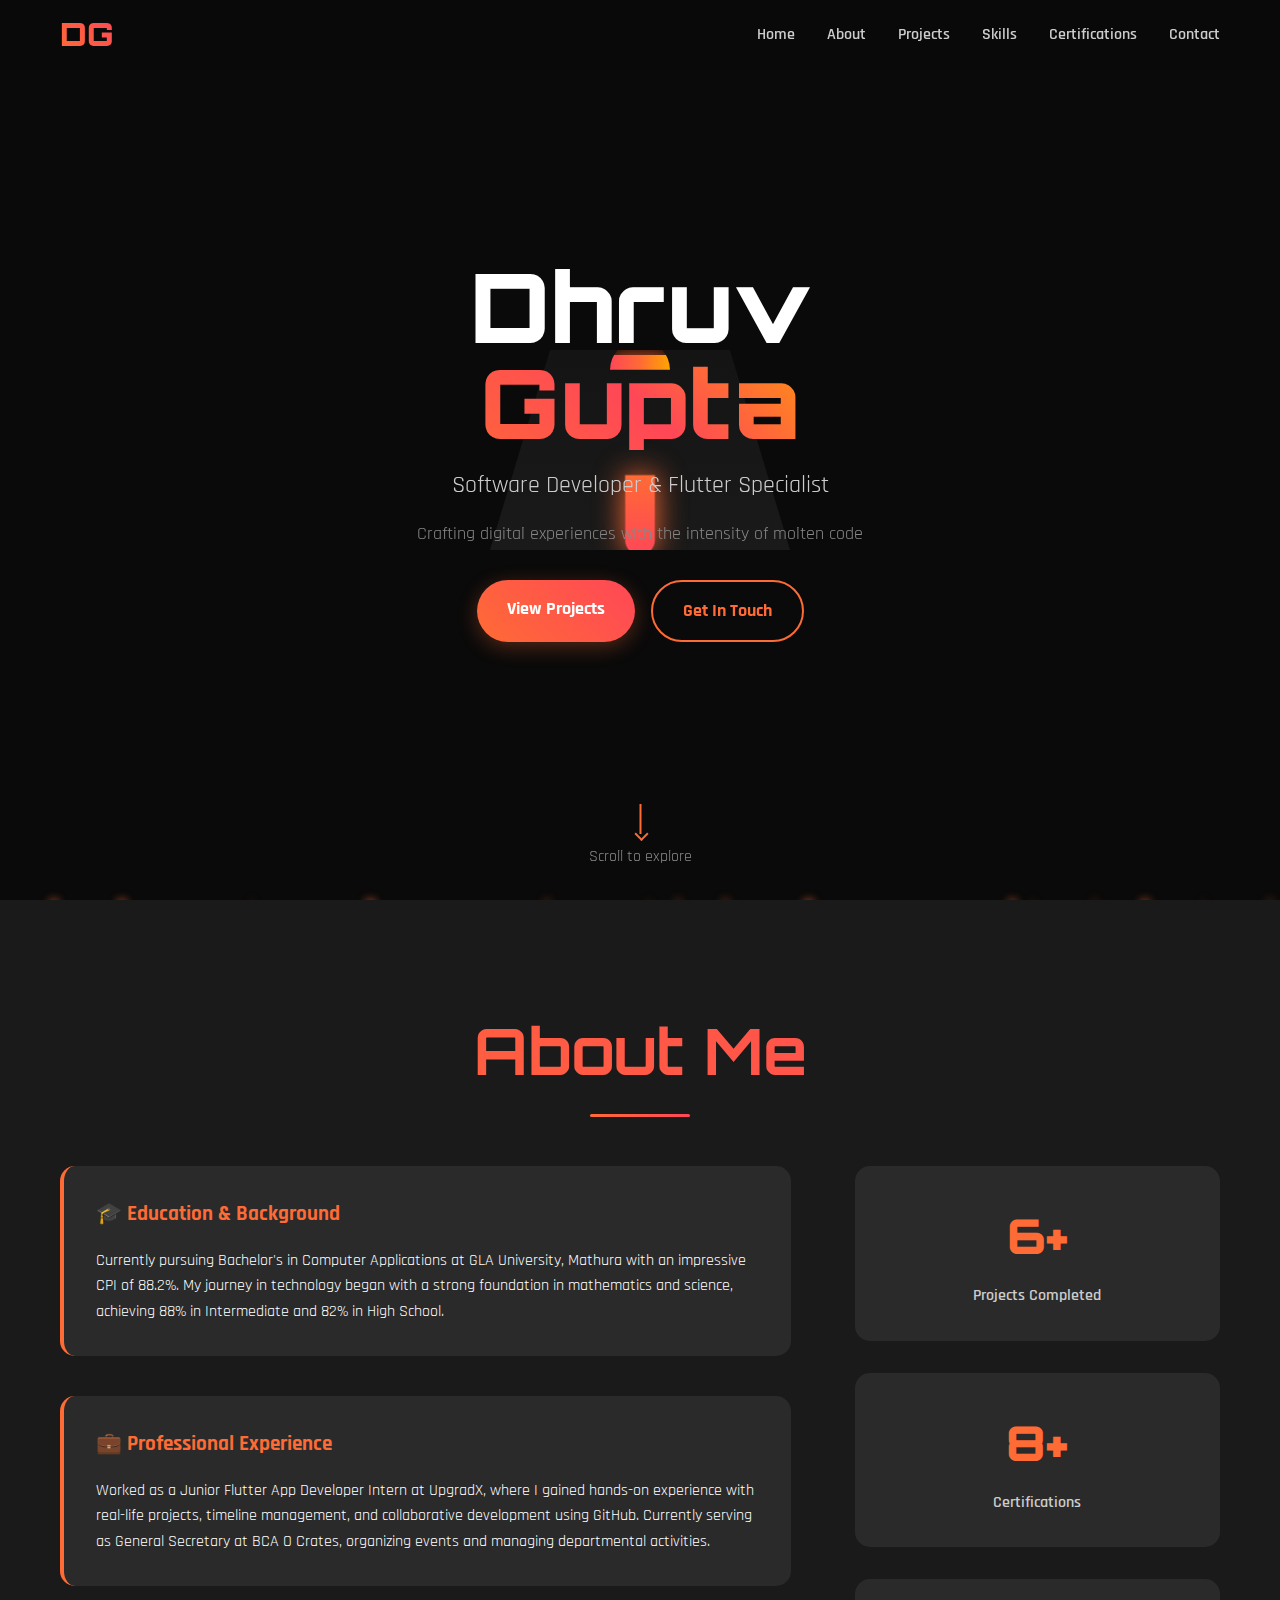
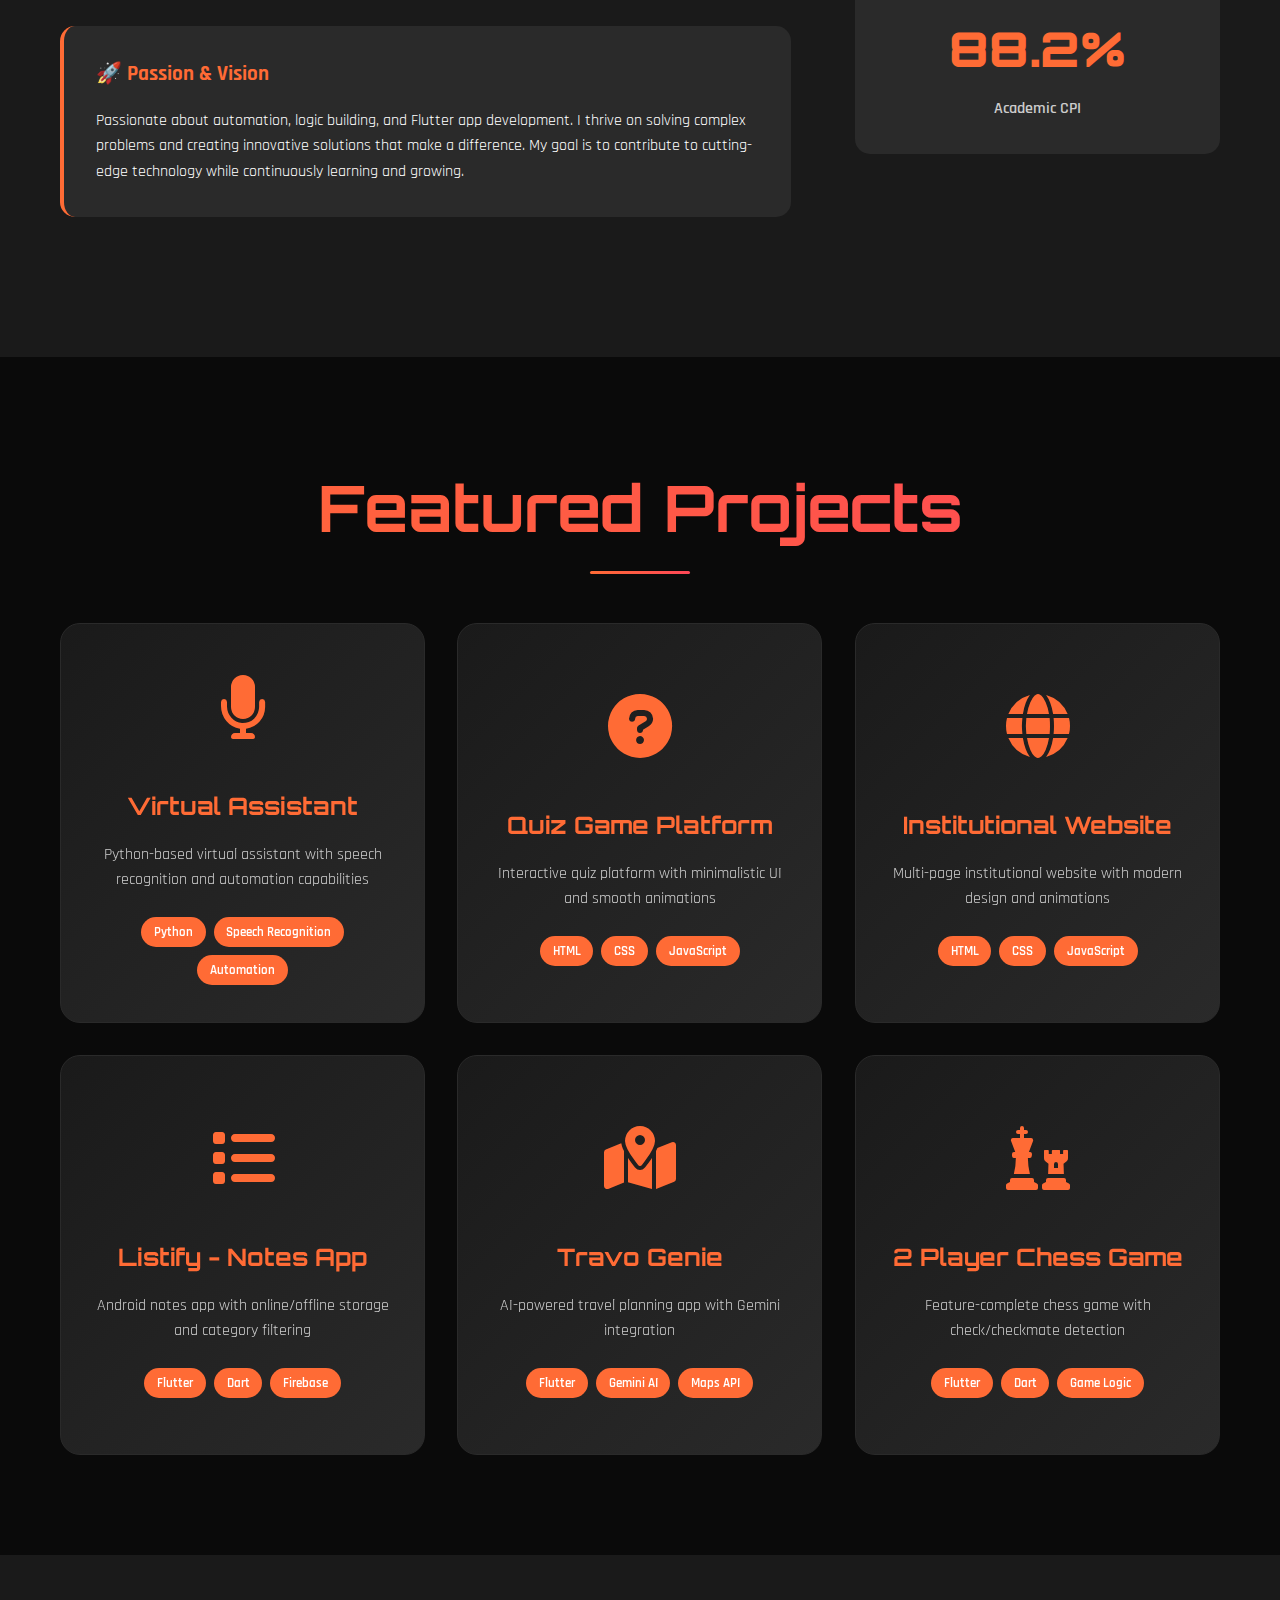
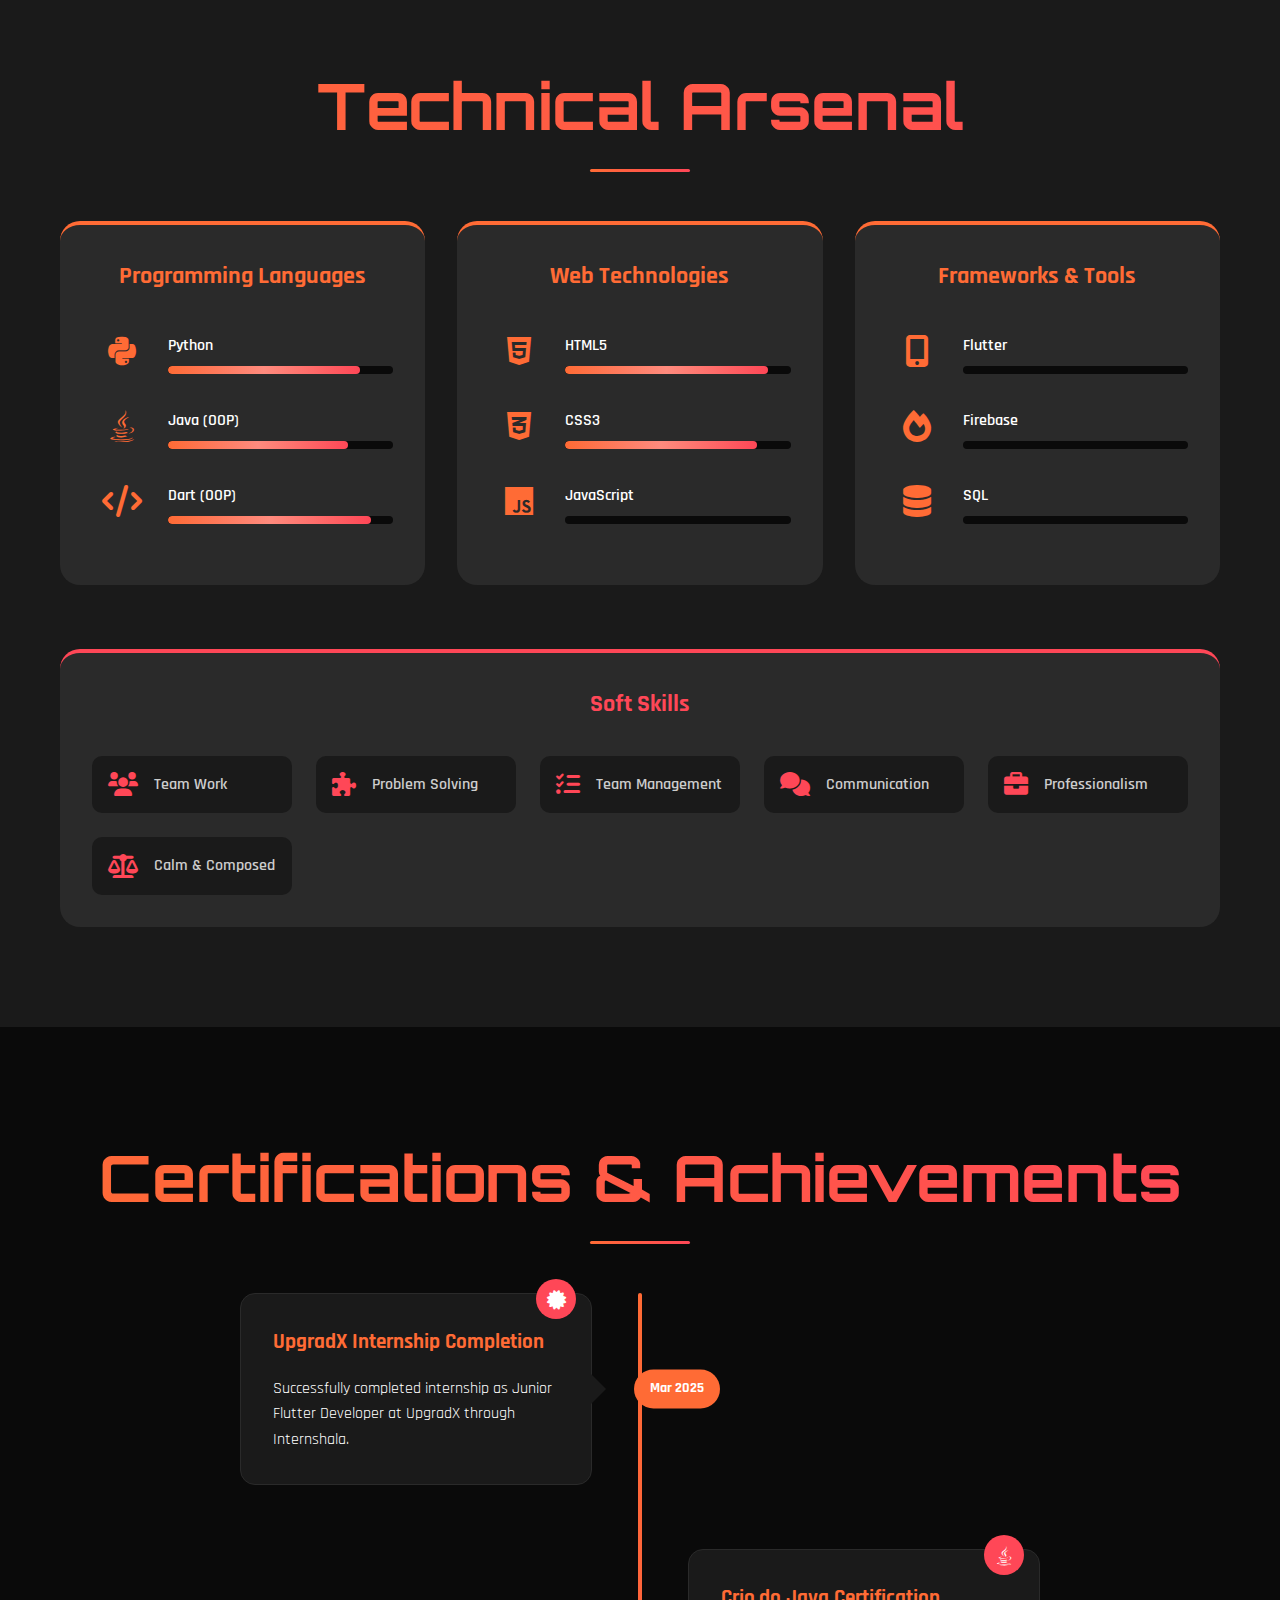
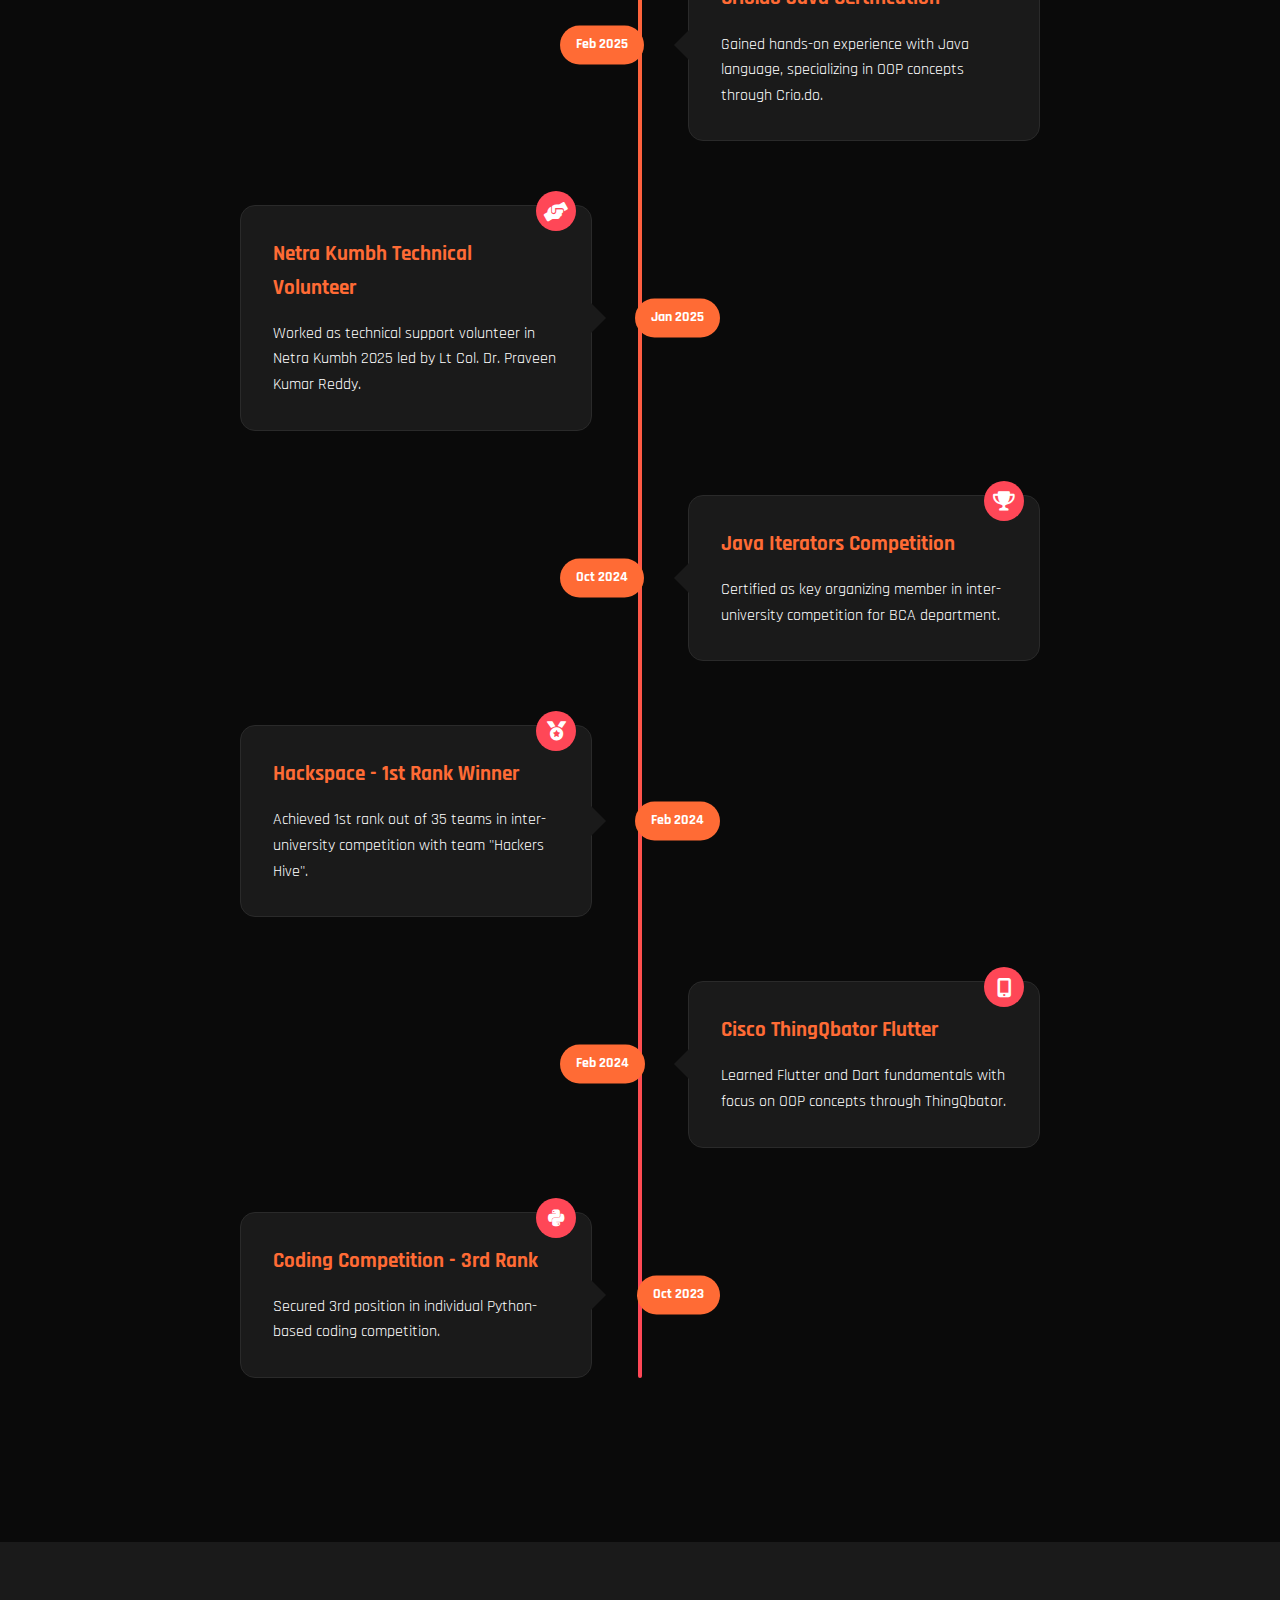
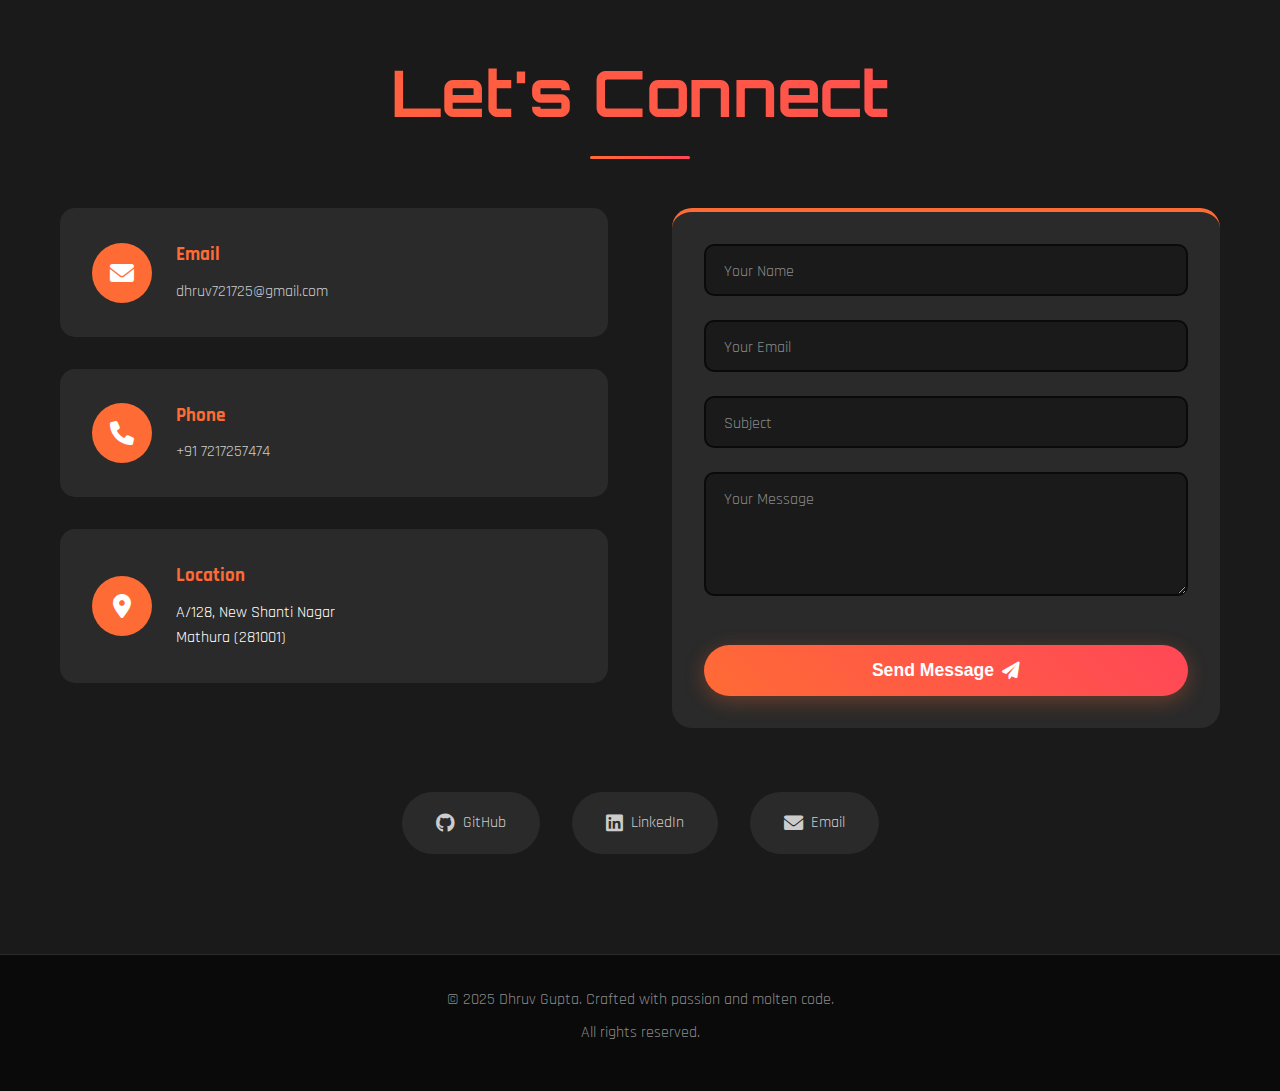
<file: index.html>
<!DOCTYPE html>
<html lang="en">
<head>
<title>Dhruv | Web & Flutter Developer</title>
    <meta name="description" content="Portfolio of Dhruv, a passionate Web & Flutter Developer. Explore projects, skills, and resume.">
    <meta name="keywords" content="Dhruv, Flutter Developer, Web Developer, Portfolio, HTML, CSS, JavaScript, GitHub Pages">
    <meta name="author" content="Dhruv">
    <link rel="canonical" href="https://dhruv721725.github.io/Portfolio/" />

    <meta charset="UTF-8">
    <meta name="viewport" content="width=device-width, initial-scale=1.0">
    <title>Dhruv Gupta - Software Developer</title>
    <link rel="icon" href="favicon.ico" type="image/x-icon">
    <link rel="stylesheet" href="./style.css">
    <link href="https://fonts.googleapis.com/css2?family=Orbitron:wght@400;700;900&family=Rajdhani:wght@300;400;600;700&display=swap" rel="stylesheet">
    <link rel="stylesheet" href="https://cdnjs.cloudflare.com/ajax/libs/font-awesome/6.0.0/css/all.min.css">

    <style>
        .project-card img{ 
            border: 4px solid var(--accent-orange);
            border-radius: 20px;
        }
    </style>
</head>
<body>
    <!-- Particle System Background -->
    <div id="particles-container"></div>

    <!-- Navigation -->
    <nav class="navbar">
        <div class="nav-container">
            <div class="nav-logo">
                <span class="logo-text">DG</span>
            </div>
            <ul class="nav-menu">
                <li><a href="#home" class="nav-link">Home</a></li>
                <li><a href="#about" class="nav-link">About</a></li>
                <li><a href="#projects" class="nav-link">Projects</a></li>
                <li><a href="#skills" class="nav-link">Skills</a></li>
                <li><a href="#certifications" class="nav-link">Certifications</a></li>
                <li><a href="#contact" class="nav-link">Contact</a></li>
            </ul>
            <div class="hamburger">
                <span></span>
                <span></span>
                <span></span>
            </div>
        </div> 
    </nav>

    <!-- Hero Section -->
    <section id="home" class="hero">
        <div class="volcano-container">
            <div class="volcano">
                <div class="crater">
                    <div class="lava-glow"></div>
                </div>
                <div class="lava-flow"></div>
            </div>
        </div>
        <div class="hero-content">
            <h1 class="hero-title">
                <span class="title-line">Dhruv</span>
                <span class="title-line highlight">Gupta</span>
            </h1>
            <p class="hero-subtitle">Software Developer & Flutter Specialist</p>
            <div class="hero-description">
                <p>Crafting digital experiences with the intensity of molten code</p>
            </div>
            <div class="hero-buttons">
                <a href="#projects" class="btn btn-primary">View Projects</a>
                <a href="#contact" class="btn btn-secondary">Get In Touch</a>
            </div>
        </div>
        <div class="scroll-indicator">
            <div class="scroll-arrow"></div>
            <span>Scroll to explore</span>
        </div>
    </section>

    <!-- About Section -->
    <section id="about" class="about">
        <div class="container">
            <h2 class="section-title">About Me</h2>
            <div class="about-content">
                <div class="about-text">
                    <div class="text-block">
                        <h3>🎓 Education & Background</h3>
                        <p>Currently pursuing Bachelor's in Computer Applications at GLA University, Mathura with an impressive CPI of 88.2%. My journey in technology began with a strong foundation in mathematics and science, achieving 88% in Intermediate and 82% in High School.</p>
                    </div>
                    <div class="text-block">
                        <h3>💼 Professional Experience</h3>
                        <p>Worked as a Junior Flutter App Developer Intern at UpgradX, where I gained hands-on experience with real-life projects, timeline management, and collaborative development using GitHub. Currently serving as General Secretary at BCA O Crates, organizing events and managing departmental activities.</p>
                    </div>
                    <div class="text-block">
                        <h3>🚀 Passion & Vision</h3>
                        <p>Passionate about automation, logic building, and Flutter app development. I thrive on solving complex problems and creating innovative solutions that make a difference. My goal is to contribute to cutting-edge technology while continuously learning and growing.</p>
                    </div>
                </div>
                <div class="about-stats">
                    <div class="stat-item">
                        <div class="stat-number">6+</div>
                        <div class="stat-label">Projects Completed</div>
                    </div>
                    <div class="stat-item">
                        <div class="stat-number">8+</div>
                        <div class="stat-label">Certifications</div>
                    </div>
                    <div class="stat-item">
                        <div class="stat-number">88.2%</div>
                        <div class="stat-label">Academic CPI</div>
                    </div>
                </div>
            </div>
        </div>
    </section>

    <!-- Projects Section --> 
    <section id="projects" class="projects">
        <div class="container">
            <h2 class="section-title">Featured Projects</h2>
            <div class="projects-grid">
                <div class="project-card" data-project="virtual-assistant">
                    <div class="card-inner">
                        <div class="card-front">
                            <div class="project-icon">
                                <i class="fas fa-microphone"></i>
                            </div>
                            <h3>Virtual Assistant</h3>
                            <p>Python-based virtual assistant with speech recognition and automation capabilities</p>
                            <div class="tech-stack">
                                <span>Python</span>
                                <span>Speech Recognition</span>
                                <span>Automation</span>
                            </div>
                        </div>
                        <div class="card-back">
                            <h3>Virtual Assistant</h3>
                            <p>Built a comprehensive virtual assistant with speech recognition, music/video playback, desktop application control, and English-to-Hindi conversion capabilities.</p>
                            <div class="project-features">
                                <li>Speech recognition & processing</li>
                                <li>Desktop application automation</li>
                                <li>Multi-language support</li>
                                <li>File operations (cut, copy, paste)</li>
                            </div>
                            <div class="project-date">Jan - Feb 2024</div>
                        </div>
                    </div>
                </div>

                <div class="project-card" data-project="quiz-game">
                    <div class="card-inner">
                        <div class="card-front">
                            <div class="project-icon">
                                <i class="fas fa-question-circle"></i>
                            </div>
                            <h3>Quiz Game Platform</h3>
                            <p>Interactive quiz platform with minimalistic UI and smooth animations</p>
                            <div class="tech-stack">
                                <span>HTML</span>
                                <span>CSS</span>
                                <span>JavaScript</span>
                            </div>
                        </div>
                        <div class="card-back">
                            <h3>Quiz Game Platform</h3>
                            <p>Developed an engaging quiz platform with responsive design and smooth animations to keep users engaged.</p>
                            <div class="project-features">
                                <li>Minimalistic UI design</li>
                                <li>Responsive layouts</li>
                                <li>Smooth animations</li>
                                <li>User-friendly interface</li>
                            </div>
                            <div class="project-date">April 2024</div>
                        </div>
                    </div>
                </div>

                <div class="project-card" data-project="institutional-website">
                    <div class="card-inner">
                        <div class="card-front">
                            <div class="project-icon">
                                <i class="fas fa-globe"></i>
                            </div>
                            <h3>Institutional Website</h3>
                            <p>Multi-page institutional website with modern design and animations</p>
                            <div class="tech-stack">
                                <span>HTML</span>
                                <span>CSS</span>
                                <span>JavaScript</span>
                            </div>
                        </div>
                        <div class="card-back">
                            <h3>Institutional Website</h3>
                            <p>Created a comprehensive institutional website with modern design patterns and interactive elements.</p>
                            <div class="project-features">
                                <li>Multi-page architecture</li>
                                <li>Smooth interface animations</li>
                                <li>Complete navigation system</li>
                                <li>Responsive design</li>
                            </div>
                            <div class="project-date">July 2024</div>
                            <a href="https://dhruv721725.github.io/MCPS/index.html" class="project-link" target="_blank">
                                <i class="fas fa-external-link-alt"></i> View Live
                            </a>
                        </div>
                    </div>
                </div>

                <div class="project-card" data-project="listify">
                    <div class="card-inner">
                        <div class="card-front">
                            <div class="project-icon">
                                <i class="fas fa-list"></i>
                            </div>
                            <h3>Listify - Notes App</h3>
                            <p>Android notes app with online/offline storage and category filtering</p>
                            <div class="tech-stack">
                                <span>Flutter</span>
                                <span>Dart</span>
                                <span>Firebase</span>
                            </div>
                        </div>
                        <div class="card-back">
                            <h3>Listify - Notes App</h3>
                            <p>Developed a feature-rich notes application with cloud synchronization and categorization.</p>
                            <div class="project-features">
                                <li>Dark/Light mode support</li>
                                <li>Online & offline storage</li>
                                <li>Category-wise filtering</li>
                                <li>Firebase authentication</li>
                            </div>
                            <div class="project-date">March 2025</div>
                            <a href="https://github.com/Dhruv721725/FlutterApps.git" class="project-link" target="_blank">
                                <i class="fab fa-github"></i> View Code
                            </a>
                        </div>
                    </div>
                </div>

                <div class="project-card" data-project="travo-genie">
                    <div class="card-inner">
                        <div class="card-front">
                            <div class="project-icon">
                                <i class="fas fa-map-marked-alt"></i>
                            </div>
                            <h3>Travo Genie</h3>
                            <p>AI-powered travel planning app with Gemini integration</p>
                            <div class="tech-stack">
                                <span>Flutter</span>
                                <span>Gemini AI</span>
                                <span>Maps API</span>
                            </div>
                        </div>
                        <div class="card-back">
                            <h3>Travo Genie</h3>
                            <p>Built an intelligent travel planning application powered by Gemini AI with map integration.</p>
                            <div class="project-features">
                                <li>Gemini AI integration</li>
                                <li>Interactive maps</li>
                                <li>Cloud storage</li>
                                <li>Route planning</li>
                            </div>
                            <div class="project-date">April 2025</div>
                            <a href="https://github.com/Dhruv721725/FlutterApps.git" class="project-link" target="_blank">
                                <i class="fab fa-github"></i> View Code
                            </a>
                        </div>
                    </div>
                </div>

                <div class="project-card" data-project="chess-game">
                    <div class="card-inner">
                        <div class="card-front">
                            <div class="project-icon">
                                <i class="fas fa-chess"></i>
                            </div>
                            <h3>2 Player Chess Game</h3>
                            <p>Feature-complete chess game with check/checkmate detection</p>
                            <div class="tech-stack">
                                <span>Flutter</span>
                                <span>Dart</span>
                                <span>Game Logic</span>
                            </div>
                        </div>
                        <div class="card-back">
                            <h3>2 Player Chess Game</h3>
                            <p>Developed a complete chess game with advanced game logic and intuitive UI.</p>
                            <div class="project-features">
                                <li>Complete chess logic</li>
                                <li>Check/Checkmate detection</li>
                                <li>Move visualization</li>
                                <li>Game restart functionality</li>
                            </div>
                            <div class="project-date">May 2025</div>
                            <a href="https://github.com/Dhruv721725/FlutterApps.git" class="project-link" target="_blank">
                                <i class="fab fa-github"></i> View Code
                            </a>
                        </div>
                    </div>
                </div>

                <!-- <div class="project-card" data-project="cupid">
                    <div class="card-inner">
                        <div class="card-front">
                            <div class="project-icon">
                                <i>
                                    <img src="./components/Cupid.jpg" alt="Cupid" height="100px">
                                </i>
                            </div>
                            <h3>Cupid</h3>
                            <p>Honey Bun of my Life</p>
                            <div class="tech-stack">
                                <span>Loving</span>
                                <span>Caring</span>
                                <span>Fascinating</span>
                            </div>
                        </div>
                        <div class="card-back">
                            <h3>Cupid</h3>
                            <p>Cupid is one of the most loveliest things ever and ever happened to me.</p>
                            <div class="project-features">
                                <li>You are the most beautiful cheerfull girl I have ever met in my life.</li>
                                <li>With you close to me I can win every fight of my life.</li>
                                <li>I want to spend my whole life with you</li>
                                <li>Last but not least, never Leave me yr, you are my charm, my positivity. Without you I'll be the poetry without poet.</li>
                            </div>
                            <div class="project-date">Love You ❤️‍🔥 Srashti</div>
                        </div>
                    </div>
                </div> -->
            </div>
            </div>
        </div>
    </section>

    <!-- Skills Section -->
    <section id="skills" class="skills">
        <div class="container">
            <h2 class="section-title">Technical Arsenal</h2>
            <div class="skills-content">
                <div class="skills-categories">
                    <div class="skill-category">
                        <h3>Programming Languages</h3>
                        <div class="skills-list">
                            <div class="skill-item">
                                <div class="skill-icon">
                                    <i class="fab fa-python"></i>
                                </div>
                                <div class="skill-info">
                                    <span class="skill-name">Python</span>
                                    <div class="skill-bar">
                                        <div class="skill-progress" data-progress="85"></div>
                                    </div>
                                </div>
                            </div>
                            <div class="skill-item">
                                <div class="skill-icon">
                                    <i class="fab fa-java"></i>
                                </div>
                                <div class="skill-info">
                                    <span class="skill-name">Java (OOP)</span>
                                    <div class="skill-bar">
                                        <div class="skill-progress" data-progress="80"></div>
                                    </div>
                                </div>
                            </div>
                            <div class="skill-item">
                                <div class="skill-icon">
                                    <i class="fas fa-code"></i>
                                </div>
                                <div class="skill-info">
                                    <span class="skill-name">Dart (OOP)</span>
                                    <div class="skill-bar">
                                        <div class="skill-progress" data-progress="90"></div>
                                    </div>
                                </div>
                            </div>
                        </div>
                    </div>

                    <div class="skill-category">
                        <h3>Web Technologies</h3>
                        <div class="skills-list">
                            <div class="skill-item">
                                <div class="skill-icon">
                                    <i class="fab fa-html5"></i>
                                </div>
                                <div class="skill-info">
                                    <span class="skill-name">HTML5</span>
                                    <div class="skill-bar">
                                        <div class="skill-progress" data-progress="90"></div>
                                    </div>
                                </div>
                            </div>
                            <div class="skill-item">
                                <div class="skill-icon">
                                    <i class="fab fa-css3-alt"></i>
                                </div>
                                <div class="skill-info">
                                    <span class="skill-name">CSS3</span>
                                    <div class="skill-bar">
                                        <div class="skill-progress" data-progress="85"></div>
                                    </div>
                                </div>
                            </div>
                            <div class="skill-item">
                                <div class="skill-icon">
                                    <i class="fab fa-js"></i>
                                </div>
                                <div class="skill-info">
                                    <span class="skill-name">JavaScript</span>
                                    <div class="skill-bar">
                                        <div class="skill-progress" data-progress="80"></div>
                                    </div>
                                </div>
                            </div>
                        </div>
                    </div>

                    <div class="skill-category">
                        <h3>Frameworks & Tools</h3>
                        <div class="skills-list">
                            <div class="skill-item">
                                <div class="skill-icon">
                                    <i class="fas fa-mobile-alt"></i>
                                </div>
                                <div class="skill-info">
                                    <span class="skill-name">Flutter</span>
                                    <div class="skill-bar">
                                        <div class="skill-progress" data-progress="90"></div>
                                    </div>
                                </div>
                            </div>
                            <div class="skill-item">
                                <div class="skill-icon">
                                    <i class="fas fa-fire"></i>
                                </div>
                                <div class="skill-info">
                                    <span class="skill-name">Firebase</span>
                                    <div class="skill-bar">
                                        <div class="skill-progress" data-progress="80"></div>
                                    </div>
                                </div>
                            </div>
                            <div class="skill-item">
                                <div class="skill-icon">
                                    <i class="fas fa-database"></i>
                                </div>
                                <div class="skill-info">
                                    <span class="skill-name">SQL</span>
                                    <div class="skill-bar">
                                        <div class="skill-progress" data-progress="75"></div>
                                    </div>
                                </div>
                            </div>
                        </div>
                    </div>
                </div>

                <div class="soft-skills">
                    <h3>Soft Skills</h3>
                    <div class="soft-skills-grid">
                        <div class="soft-skill">
                            <i class="fas fa-users"></i>
                            <span>Team Work</span>
                        </div>
                        <div class="soft-skill">
                            <i class="fas fa-puzzle-piece"></i>
                            <span>Problem Solving</span>
                        </div>
                        <div class="soft-skill">
                            <i class="fas fa-tasks"></i>
                            <span>Team Management</span>
                        </div>
                        <div class="soft-skill">
                            <i class="fas fa-comments"></i>
                            <span>Communication</span>
                        </div>
                        <div class="soft-skill">
                            <i class="fas fa-briefcase"></i>
                            <span>Professionalism</span>
                        </div>
                        <div class="soft-skill">
                            <i class="fas fa-balance-scale"></i>
                            <span>Calm & Composed</span>
                        </div>
                    </div>
                </div>
            </div>
        </div>
    </section>

    <!-- Certifications Section -->
    <section id="certifications" class="certifications">
        <div class="container">
            <h2 class="section-title">Certifications & Achievements</h2>
            <div class="timeline">
                <div class="timeline-item">
                    <div class="timeline-date">Mar 2025</div>
                    <div class="timeline-content">
                        <h3>UpgradX Internship Completion</h3>
                        <p>Successfully completed internship as Junior Flutter Developer at UpgradX through Internshala.</p>
                        <div class="certification-badge">
                            <i class="fas fa-certificate"></i>
                        </div>
                    </div>
                </div>

                <div class="timeline-item">
                    <div class="timeline-date">Feb 2025</div>
                    <div class="timeline-content">
                        <h3>Crio.do Java Certification</h3>
                        <p>Gained hands-on experience with Java language, specializing in OOP concepts through Crio.do.</p>
                        <div class="certification-badge">
                            <i class="fab fa-java"></i>
                        </div>
                    </div>
                </div>

                <div class="timeline-item">
                    <div class="timeline-date">Jan 2025</div>
                    <div class="timeline-content">
                        <h3>Netra Kumbh Technical Volunteer</h3>
                        <p>Worked as technical support volunteer in Netra Kumbh 2025 led by Lt Col. Dr. Praveen Kumar Reddy.</p>
                        <div class="certification-badge">
                            <i class="fas fa-hands-helping"></i>
                        </div>
                    </div>
                </div>

                <div class="timeline-item">
                    <div class="timeline-date">Oct 2024</div>
                    <div class="timeline-content">
                        <h3>Java Iterators Competition</h3>
                        <p>Certified as key organizing member in inter-university competition for BCA department.</p>
                        <div class="certification-badge">
                            <i class="fas fa-trophy"></i>
                        </div>
                    </div>
                </div>

                <div class="timeline-item">
                    <div class="timeline-date">Feb 2024</div>
                    <div class="timeline-content">
                        <h3>Hackspace - 1st Rank Winner</h3>
                        <p>Achieved 1st rank out of 35 teams in inter-university competition with team "Hackers Hive".</p>
                        <div class="certification-badge">
                            <i class="fas fa-medal"></i>
                        </div>
                    </div>
                </div>

                <div class="timeline-item">
                    <div class="timeline-date">Feb 2024</div>
                    <div class="timeline-content">
                        <h3>Cisco ThingQbator Flutter</h3>
                        <p>Learned Flutter and Dart fundamentals with focus on OOP concepts through ThingQbator.</p>
                        <div class="certification-badge">
                            <i class="fas fa-mobile-alt"></i>
                        </div>
                    </div>
                </div>

                <div class="timeline-item">
                    <div class="timeline-date">Oct 2023</div>
                    <div class="timeline-content">
                        <h3>Coding Competition - 3rd Rank</h3>
                        <p>Secured 3rd position in individual Python-based coding competition.</p>
                        <div class="certification-badge">
                            <i class="fab fa-python"></i>
                        </div>
                    </div>
                </div>
            </div>
        </div>
    </section>

    <!-- Contact Section -->
    <section id="contact" class="contact">
        <div class="container">
            <h2 class="section-title">Let's Connect</h2>
            <div class="contact-content">
                <div class="contact-info">
                    <div class="contact-item">
                        <div class="contact-icon">
                            <i class="fas fa-envelope"></i>
                        </div>
                        <div class="contact-details">
                            <h3>Email</h3>
                            <a href="mailto:dhruv721725@gmail.com">dhruv721725@gmail.com</a>
                        </div>
                    </div>
                    <div class="contact-item">
                        <div class="contact-icon">
                            <i class="fas fa-phone"></i>
                        </div>
                        <div class="contact-details">
                            <h3>Phone</h3>
                            <a href="tel:+917217257474">+91 7217257474</a>
                        </div>
                    </div>
                    <div class="contact-item">
                        <div class="contact-icon">
                            <i class="fas fa-map-marker-alt"></i>
                        </div>
                        <div class="contact-details">
                            <h3>Location</h3>
                            <p>A/128, New Shanti Nagar<br>Mathura (281001)</p>
                        </div>
                    </div>
                </div>

                <div class="contact-form-container">
                    <form action="https://formspree.io/f/xwpqlwld" method="POST" class="contact-form" id="contactForm" >
                        <div class="form-group">
                            <input type="text" id="name" name="name" required>
                            <label for="name">Your Name</label>
                        </div>
                        <div class="form-group">
                            <input type="email" id="email" name="email" required>
                            <label for="email">Your Email</label>
                        </div>
                        <div class="form-group">
                            <input type="text" id="subject" name="subject" required>
                            <label for="subject">Subject</label>
                        </div>
                        <div class="form-group">
                            <textarea id="message" name="message" rows="5" required></textarea>
                            <label for="message">Your Message</label>
                        </div>
                        <button type="submit" class="btn btn-primary">
                            <span>Send Message</span>
                            <i class="fas fa-paper-plane"></i>
                        </button>
                    </form>
                </div>
            </div>

            <div class="social-links">
                <a href="https://github.com/Dhruv721725" target="_blank" class="social-link">
                    <i class="fab fa-github"></i>
                    <span>GitHub</span>
                </a>
                <a href="https://www.linkedin.com/in/dhruv721725/" target="_blank" class="social-link">
                    <i class="fab fa-linkedin"></i>
                    <span>LinkedIn</span>
                </a>
                <a href="mailto: dhruv721725@gmail.com" class="social-link">
                    <i class="fas fa-envelope"></i>
                    <span>Email</span>
                </a>
            </div>
        </div>
    </section>

    <!-- Footer -->
    <footer class="footer">
        <div class="container">
            <div class="footer-content">
                <p>&copy; 2025 Dhruv Gupta. Crafted with passion and molten code.</p>
                <p>All rights reserved.</p>
            </div>
        </div>
    </footer>

    <script src="script.js"></script>
</body>
</html>
</file>
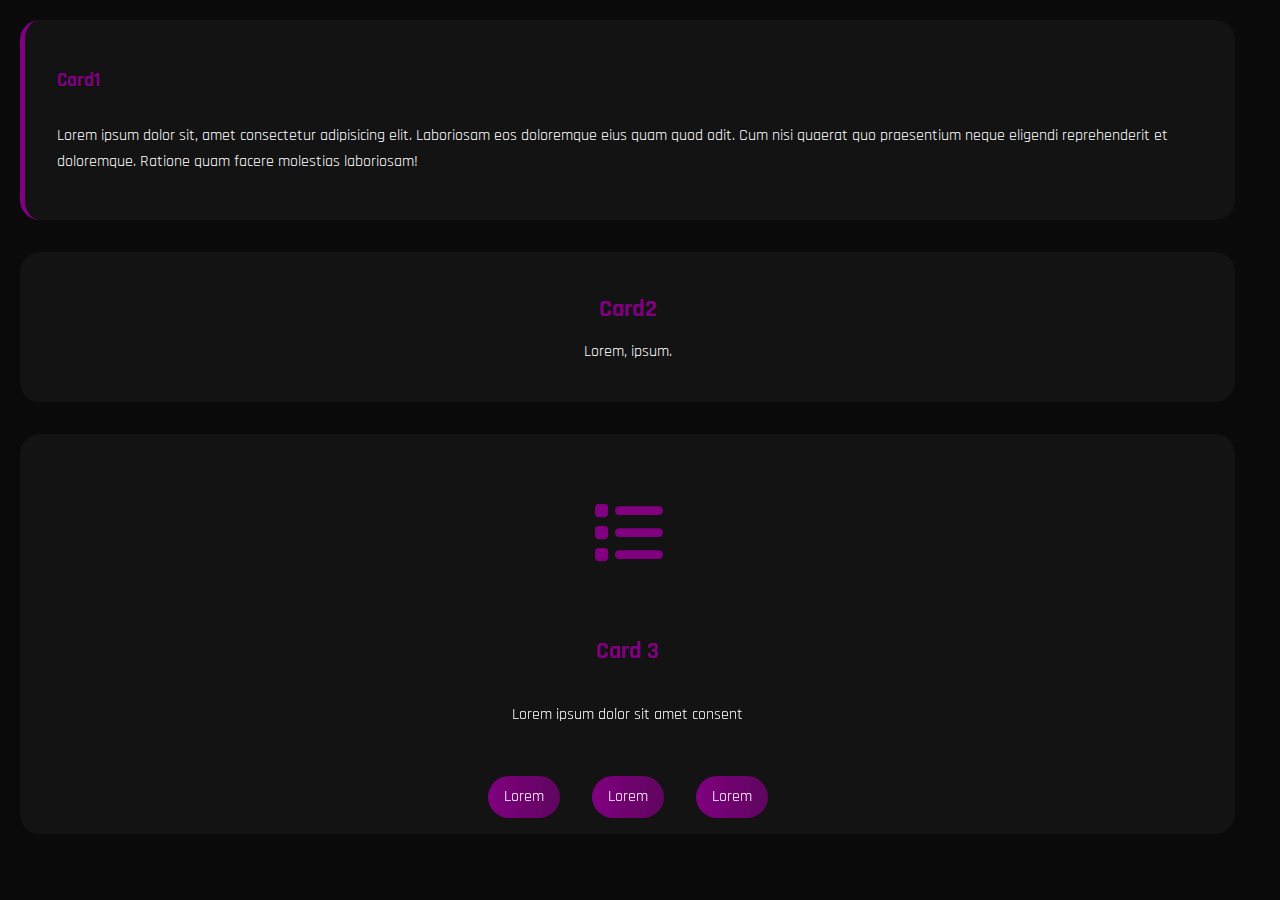
<file: components/cards.html>
<!DOCTYPE html>
<html lang="en">
<head>
    <meta charset="UTF-8">
    <meta name="viewport" content="width=device-width, initial-scale=1.0">
    <title>Document</title>
    <link rel="stylesheet" href="style.css">
    <link href="https://fonts.googleapis.com/css2?family=Orbitron:wght@400;700;900&family=Rajdhani:wght@300;400;600;700&display=swap" rel="stylesheet">
    <link rel="stylesheet" href="https://cdnjs.cloudflare.com/ajax/libs/font-awesome/6.0.0/css/all.min.css">
    <style>
        .main{
            background-color:rgb(10,10,10);
            display: grid;
            grid-template-columns: 1fr;
            gap: 2rem;
            justify-content: center;
            align-items: center;
            padding: 20px;
        }
        .tile{
            height: 200px;
            width: 98%;
            border-radius: 20px;
            background-color: rgba(20, 20, 20, 0.95);
            border-left: 5px solid purple;
            padding: 2rem;
            display: flex;
            flex-direction: column;
            justify-content: space-around;
            transition: all 0.5s ease-in-out;

        }
        .tile h3{
            color: purple;
        }
        .tile-box{
            position: relative;
            perspective: 600px;
        }
        .tile::before{
            content: "";
            position: absolute;
            left: 0;
            top: 0;
            height: 100%;
            width: 0;
            background: linear-gradient(90deg, transparent , rgba(128, 0, 128, 0.3));
            transition: all 0.5s ease-in-out;
            border-radius: 20px;
            z-index: 1;
        }
        .tile:hover{
            transform: translateX(10px);
            box-shadow: 0 10px 30px rgba(128, 0, 128, 0.7);
        }
        .tile:hover::before{
            width: 100%;
        }

        .glasstile{
            height: 150px;
            width: 98%;
            padding: 2rem;
            display: flex;
            flex-direction: column;
            justify-content: space-around;
            align-items: center;
            background-color: rgba(20, 20, 20, 0.95);
            border-radius: 20px;
            position: relative;
            overflow: hidden;
            transition: all 0.3s ease;
        }
        .glasstile h2{
            color: purple;
        }
        .glasstile::before{
            content: "";
            position: absolute;
            top: -50%;
            left: -50%;
            width: 200%;
            height: 200%;
            background: linear-gradient(45deg, transparent, rgba(128, 0, 128, 0.3));
            transform: rotate(-45deg);
            opacity: 0;
        }
        .glasstile:hover{
            transform: translateY(-10px);
            box-shadow: 0 10px 30px purple;
        }
        .glasstile:hover::before{
            opacity: 1;
            animation: shimer 1.2s ease-in-out;
        }
        @keyframes shimer {
            0% {
                transform: translateX(-100%) translateY(-100%) rotate(-45deg);
            }
            100% {
                transform: translateX(100%) translateY(100%) rotate(-45deg);
            }
        }

        .card3d{
            height: 400px;
            width: 98%;
            background-color: rgba(20, 20, 20, 0.95);
            border-radius: 20px;
            transform-style: preserve-3d;
            transition:all 1s ease;
        }
        .card3d .front{
            display: flex;
            flex-direction: column;
            justify-content: space-around;
            align-items: center;
            padding: 2rem;
            gap: 2rem;
            overflow: hidden;
            backface-visibility: hidden;
        }
        .card3d i{
            font-size: 70px;
            color: purple;
            animation: float 3s ease 0s infinite alternate;
        }
        .card3d .icon{
            padding: 2rem;
        }
        .card3d h2{
            color: purple;
        }
        .card3d ul{
            display: flex;
            justify-content: space-around;
            list-style-type: none;
        }
        .card3d .features{
            margin: 1rem;
            background: linear-gradient(90deg, purple,rgba(128, 0 ,128, 0.7)); 
            padding: 0.5rem 1rem 0.5rem 1rem;
            border-radius: 2rem;           
        }
        .card3d .back{
            transform: rotateY(180deg);
            display: flex;
            flex-direction: column;
            position: absolute;
            left: 0;
            top: 0;
            backface-visibility: hidden;
            padding: 2rem;
            gap: 2rem;
        } 
        .card3d .back ul{
            flex-direction: column;
            list-style-type: '🔮';
            gap: 0.5rem;
        }
        .card3d b{
            color: purple;
        }
        .card3d:hover{
            transform: rotateY(180deg);
        }
        @keyframes float {
            0%{transform: translateY(-10px);}
            100%{transform: translateY(10px);}
        }

    </style>
</head>
<body>
<!-- Card 1 -->
    <div class="main">
        <div class="tile-box">
            <div class="tile">
                <h3>Card1</h3>
                <p>Lorem ipsum dolor sit, amet consectetur adipisicing elit. Laboriosam eos doloremque eius quam quod odit. Cum nisi quaerat quo praesentium neque eligendi reprehenderit et doloremque. Ratione quam facere molestias laboriosam!
                </p>
            </div>
        </div>

<!-- Card 2 -->
        <div class="tile-box">
            <div class="glasstile">
                <h2>Card2</h2>
                <p class="title">Lorem, ipsum.</p>
            </div>
        </div>

<!-- Card 3 -->
        <div class="tile-box">
            <div class="card3d">
                <div class="front">
                    <div class="icon">
                        <i class="fas fa-list"></i>
                    </div>
                    <h2>Card 3</h2>
                    <p>Lorem ipsum dolor sit amet consent</p>
                    <ul>
                        <li class="features">Lorem</li>
                        <li class="features">Lorem</li>
                        <li class="features">Lorem</li>
                    </ul>
                </div>

                <div class="back">
                    <h2>Card 3</h2>
                    <p>Lorem ipsum dolor sit amet consectetur adipisicing elit. Voluptates ex tenetur perferendis aliquid iste sed!</p>
                    <ul>
                        <li>Lorem, ipsum dolor.</li>
                        <li>Lorem, ipsum dolor.</li>
                        <li>Lorem, ipsum dolor.</li>
                        <li>Lorem, ipsum dolor.</li>
                    </ul>
                    <b>30th July 2024</b>
                </div>
            </div>
        </div>
    </div>
    <script>
        let crd3d = document.querySelectorAll(".card3d")[0];
        crd3d.addEventListener('mouseover',()=>{
            let rect = crd3d.getClientRects();
            console.log(rect[0].x+", "+rect[0].y);
            
        });
    </script>
</body>
</html>
</file>
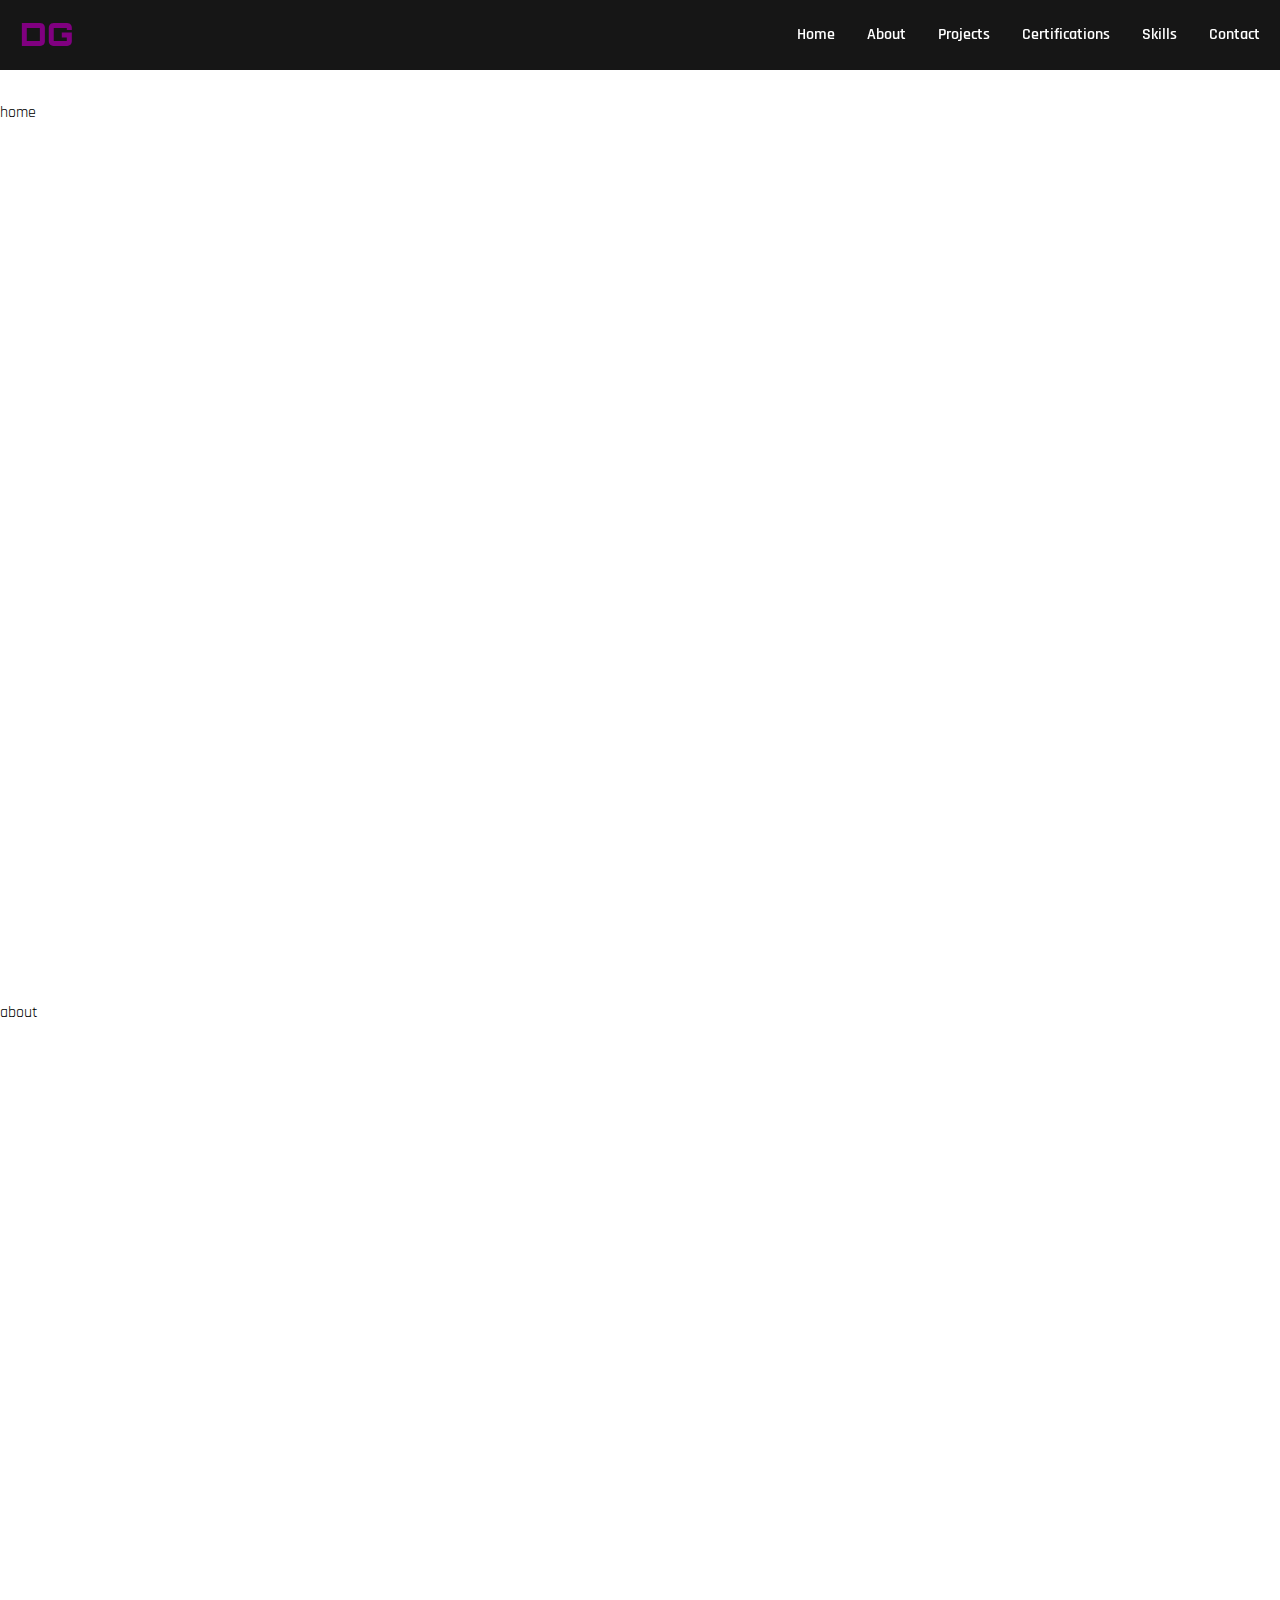
<file: components/navBar.html>
<!DOCTYPE html>
<html lang="en">
<head>
    <meta charset="UTF-8">
    <meta name="viewport" content="width=device-width, initial-scale=1.0">
    <title>Document</title>
    <link rel="stylesheet" href="style.css">
    <link href="https://fonts.googleapis.com/css2?family=Orbitron:wght@400;700;900&family=Rajdhani:wght@300;400;600;700&display=swap" rel="stylesheet">
    <link rel="stylesheet" href="https://cdnjs.cloudflare.com/ajax/libs/font-awesome/6.0.0/css/all.min.css">
    <style>
        body{
            background-color: white;
            color: black;
        }
        section{
            height: 100vh;
            width: fit-content;
        }
        .navbar{
            position: fixed;
            top: 0;
            left: 0;
            width: 100%;
            background-color: rgb(10, 10, 10, 0.95);
            backdrop-filter: blur(10px);
            z-index: 1000;
            transition: all 0.5s ease;
        }
        .nav-container{
            width: 100%;
            margin: 0 auto;
            padding: 0 20px;
            display: flex;
            justify-content: space-between;
            align-items: center;
            height: 70px;
        }
        .nav-logo .logo-text{
            font-family: 'Orbitron', monospace;
            font-size: 2rem;
            font-weight: 900;
            color: purple;
        }
        .nav-menu{
            display: flex;
            list-style: none;
            gap: 2rem;
        }
        .nav-link{
            color: white;
            text-decoration: none;
            font-weight: 600;
            position:relative;
            transition: all 0.3s ease;
        }
        .nav-link:hover{
            color: purple;
        }
        .nav-link::after{
            content: '';
            position: absolute;
            bottom: -5px;
            left: 0;
            width: 0;
            height: 2px;
            background: linear-gradient(90deg, purple, rgb(170, 0, 170));
            transition: width 0.3s;
        }
        .nav-link:hover::after{
            width: 100%;
        }

        .nav-link.active{
            color: purple;
        }
        .nav-link.active::after{
            width: 100%;
        }

        .ham-burger{
            display: none;
            flex-direction: column;
            cursor: pointer;
            gap: 4px;
        }
        .ham-burger span{
            width: 25px;
            height: 3px;
            background-color: purple;
            transition: all 0.3s ease;
        }

        @media(max-width:768px){
            .nav-menu{
                position: fixed;
                top: 70px;
                left: -100%;
                width: 100%;
                height: calc(100vh - 70px);
                flex-direction: column;
                justify-content: center;
                align-items: center;
                background-color:  rgb(10, 10, 10);
                transition: left 0.5s ease;
                z-index: 1000;
            }
            .nav-menu.active{
                left: 0;
            }
            .ham-burger{
                display: flex;
            }
            .ham-burger.active span:nth-child(1){
                transform: rotate(45deg) translate(5px, 5px);
            }
            .ham-burger.active span:nth-child(2){
                opacity: 0;
            }
            .ham-burger.active span:nth-child(3){
                transform: rotate(-45deg) translate(5px, -5px);
            }
        }
    </style>
</head>
<body>
    <nav class="navbar">
        <div class="nav-container">
            <div class="nav-logo">
                <span class="logo-text">DG</span>
            </div>
            <ul class="nav-menu">
                <li><a href="#home" class="nav-link">Home</a></li>
                <li><a href="#about" class="nav-link">About</a></li>
                <li><a href="#projects" class="nav-link">Projects</a></li>
                <li><a href="#certifications" class="nav-link">Certifications</a></li>
                <li><a href="#skills" class="nav-link">Skills</a></li>
                <li><a href="#contact" class="nav-link">Contact</a></li>
            </ul>
            <div class="ham-burger">
                <span></span>
                <span></span>
                <span></span>
            </div>
        </div>
    </nav>

    <div style="height: 100px;"></div>
    
    <Section id="home">
        <p>home</p>
    </Section>
    <Section id="about">
        <p>about</p>
    </Section>
    <Section id="projects">
        <p>projects</p>
    </Section>
    <Section id="certifications">
        <p>certifications</p>
    </Section>
    <Section id="skills">  
        <p>skills</p>
    </Section>
    <Section id="contact">
        <p>contact</p>
    </Section>

    <script>
        let hamburger = document.querySelectorAll(".ham-burger")[0];
        let navmenu = document.querySelectorAll(".nav-menu")[0];
        let navLinks = document.querySelectorAll(".nav-link");
        hamburger.addEventListener('click',()=>{
            hamburger.classList.toggle("active");
            navmenu.classList.toggle("active");
        })

        navLinks.forEach(navlink=>{
            navlink.addEventListener('click',()=>{
                hamburger.classList.remove("active");
                navmenu.classList.remove("active");
            })
        });

        const sections = document.querySelectorAll("section");
        window.addEventListener('scroll',()=>{
            let current = "";
            let scrollPosition = window.pageYOffset+100;
            sections.forEach(section=>{
                let top = section.offsetTop;
                let height = section.offsetHeight;

                if(scrollPosition >= top && scrollPosition<=top+height){
                    current = section.id;
                }
            });

            navLinks.forEach(navlink=>{
                navlink.classList.remove("active");
                if(navlink.getAttribute('href')==`#${current}`){
                    navlink.classList.add('active');
                }
            });
        });

    </script>
</body>
</html>
</file>
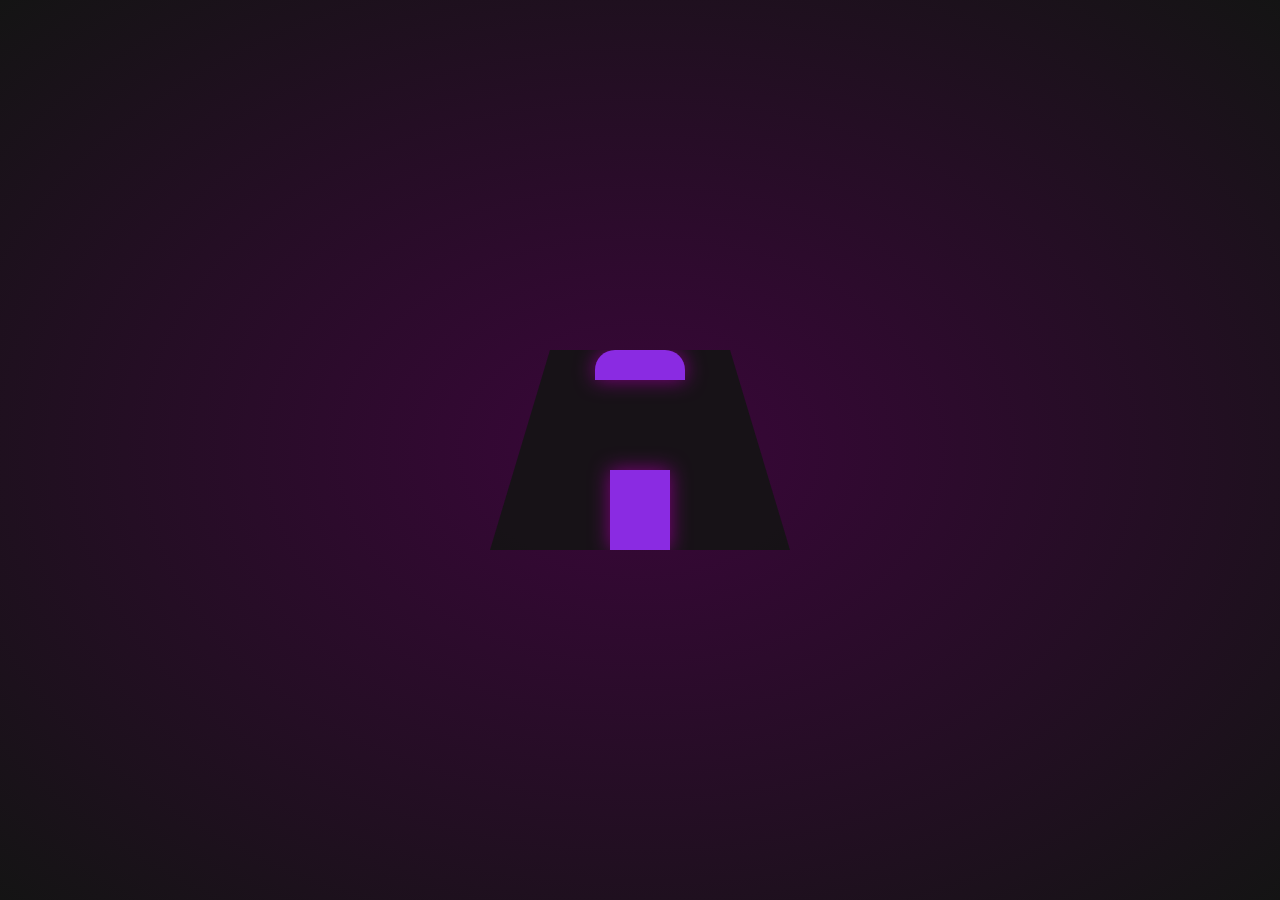
<file: components/o3d.html>
<!DOCTYPE html>
<html lang="en">
<head>
    <meta charset="UTF-8">
    <meta name="viewport" content="width=device-width, initial-scale=1.0">
    <title>Document</title>
    <link rel="stylesheet" href="style.css">
    <style>
        .main{
            height: 100vh;
            width: 100%;
            background: radial-gradient(rgba(128, 0, 128, 0.4), rgb(20, 20, 20));
            display: flex;
            align-items: center;
            justify-content: center;
        }
        #item{
            height: 200px;
            width: 300px;
            background-color: rgba(20, 20, 20, 0.9);
            clip-path: polygon(20% 0%, 80% 0%, 100% 100%, 0% 100%);
            display: flex;
            position: relative;
            justify-content: center;
        }
        #crater{
            height: 15%;
            width: 30%;
            position: absolute;
            top: 0;
            border-radius: 20px 20px 0 0;
            background-color: blueviolet;
            box-shadow: 0 0 20px purple;
        }
        #bar{
            position: absolute;
            bottom: 0;
            height: 40%;
            width:20%;
            background-color: blueviolet;
            box-shadow: 0 0 20px purple;    
        }
    </style>
</head>
<body>
    <div class="main">
        <div id="item">
            <div id="crater"></div>
            <div id="bar"></div>
        </div>
    </div>
    

    <script>

    </script>
</body>
</html>
</file>
<file: style.css>
/* CSS Custom Properties - Volcanic Theme */
:root {
    /* Volcanic Color Palette */
    --bg-primary: #0a0a0a;
    --bg-secondary: #1a1a1a;
    --bg-tertiary: #2a2a2a;
    --accent-orange: #ff6b35;
    --accent-red: #ff4757;
    --accent-yellow: #ffa502;
    --text-primary: #ffffff;
    --text-secondary: #cccccc;
    --text-muted: #888888;
    --lava-glow: #ff6b35;
    --ember-orange: #ff7f50;
    --volcano-dark: #141414;
    --crater-shadow: #000000;
    
    /* Typography */
    --font-primary: 'Orbitron', monospace;
    --font-secondary: 'Rajdhani', sans-serif;
    
    /* Spacing */
    --section-padding: 100px 0;
    --container-max-width: 1200px;
    
    /* Animations */
    --transition-fast: 0.3s ease;
    --transition-medium: 0.5s ease;
    --transition-slow: 0.8s ease;
}

/* Reset and Base Styles */
* {
    margin: 0;
    padding: 0;
    box-sizing: border-box;
}

html {
    scroll-behavior: smooth;
    overflow-x: hidden;
}

body {
    font-family: var(--font-secondary);
    background: var(--bg-primary);
    color: var(--text-primary);
    line-height: 1.6;
    overflow-x: hidden;
}

/* Particle System Background */
#particles-container {
    position: fixed;
    top: 0;
    left: 0;
    width: 100%;
    height: 100%;
    z-index: -1;
    pointer-events: none;
}

.particle {
    position: absolute;
    border-radius: 50%;
    pointer-events: none;
    animation: float 8s infinite ease-in-out;
}

.particle.ember {
    background: radial-gradient(circle, var(--accent-orange) 0%, var(--accent-red) 100%);
    box-shadow: 0 0 10px var(--accent-orange);
}

.particle.ash {
    background: radial-gradient(circle, #666 0%, #333 100%);
    opacity: 0.6;
}

@keyframes float {
    0%, 100% {
        transform: translateY(0px) rotate(0deg);
        opacity: 0;
    }
    10% {
        opacity: 1;
    }
    50% {
        transform: translateY(-100vh) rotate(180deg);
        opacity: 0.8;
    }
    90% {
        opacity: 0.3;
    }
}

/* Container */
.container {
    max-width: var(--container-max-width);
    margin: 0 auto;
    padding: 0 20px;
}

/* Navigation */
.navbar {
    position: fixed;
    top: 0;
    width: 100%;
    background: rgba(10, 10, 10, 0.95);
    backdrop-filter: blur(10px);
    z-index: 1000;
    transition: all var(--transition-medium);
}

.nav-container {
    max-width: var(--container-max-width);
    margin: 0 auto;
    padding: 0 20px;
    display: flex;
    justify-content: space-between;
    align-items: center;
    height: 70px;
}

.nav-logo .logo-text {
    font-family: var(--font-primary);
    font-size: 2rem;
    font-weight: 900;
    background: linear-gradient(45deg, var(--accent-orange), var(--accent-red));
    -webkit-background-clip: text;
    -webkit-text-fill-color: transparent;
    background-clip: text;
}

.nav-menu {
    display: flex;
    list-style: none;
    gap: 2rem;
}

.nav-link {
    color: var(--text-secondary);
    text-decoration: none;
    font-weight: 600;
    position: relative;
    transition: all var(--transition-fast);
}

.nav-link:hover {
    color: var(--accent-orange);
}

.nav-link::after {
    content: '';
    position: absolute;
    bottom: -5px;
    left: 0;
    width: 0;
    height: 2px;
    background: linear-gradient(90deg, var(--accent-orange), var(--accent-red));
    transition: width var(--transition-fast);
}

.nav-link:hover::after {
    width: 100%;
}

.hamburger {
    display: none;
    flex-direction: column;
    cursor: pointer;
    gap: 4px;
}

.hamburger span {
    width: 25px;
    height: 3px;
    background: var(--accent-orange);
    transition: all var(--transition-fast);
}

/* Hero Section */
.hero {
    height: 100vh;
    display: flex;
    align-items: center;
    justify-content: center;
    position: relative;
    overflow: hidden;
}

.volcano-container {
    position: absolute;
    top: 50%;
    left: 50%;
    transform: translate(-50%, -50%);
    z-index: -1;
}

.volcano {
    width: 300px;
    height: 200px;
    position: relative;
    background: linear-gradient(to bottom, var(--volcano-dark) 0%, var(--bg-secondary) 100%);
    clip-path: polygon(0% 100%, 20% 0%, 80% 0%, 100% 100%);
    animation: volcanoGlow 4s ease-in-out infinite alternate;
}

.crater {
    position: absolute;
    top: -10px;
    left: 50%;
    transform: translateX(-50%);
    width: 60px;
    height: 30px;
    background: var(--crater-shadow);
    border-radius: 50px 50px 0 0;
    overflow: hidden;
}

.lava-glow {
    position: absolute;
    bottom: 0;
    left: 0;
    width: 100%;
    height: 15px;
    background: linear-gradient(90deg, var(--accent-red), var(--accent-orange), var(--accent-yellow));
    animation: lavaFlow 2s ease-in-out infinite alternate;
    box-shadow: 0 0 20px var(--lava-glow);
}

.lava-flow {
    position: absolute;
    bottom: -5px;
    left: 45%;
    width: 30px;
    height: 80px;
    background: linear-gradient(to bottom, var(--accent-orange), var(--accent-red));
    border-radius: 0 0 15px 15px;
    animation: lavaFlow 3s ease-in-out infinite alternate;
    box-shadow: 0 0 30px var(--lava-glow);
}

@keyframes volcanoGlow {
    0% {
        filter: brightness(1) drop-shadow(0 0 20px var(--accent-orange));
    }
    100% {
        filter: brightness(1.2) drop-shadow(0 0 40px var(--accent-red));
    }
}

@keyframes lavaFlow {
    0% {
        opacity: 0.8;
        transform: scaleY(1);
    }
    100% {
        opacity: 1;
        transform: scaleY(1.1);
    }
}

.hero-content {
    text-align: center;
    z-index: 2;
    animation: heroFadeIn 1.5s ease-out;
}

@keyframes heroFadeIn {
    from {
        opacity: 0;
        transform: translateY(50px);
    }
    to {
        opacity: 1;
        transform: translateY(0);
    }
}

.hero-title {
    font-family: var(--font-primary);
    font-size: clamp(3rem, 8vw, 6rem);
    font-weight: 900;
    margin-bottom: 1rem;
    line-height: 1;
}

.title-line {
    display: block;
    animation: titleSlide 1s ease-out;
}

.title-line.highlight {
    background: linear-gradient(45deg, var(--accent-orange), var(--accent-red), var(--accent-yellow));
    -webkit-background-clip: text;
    -webkit-text-fill-color: transparent;
    background-clip: text;
    animation: titleSlide 1s ease-out 0.3s both;
}

@keyframes titleSlide {
    from {
        opacity: 0;
        transform: translateX(-100px);
    }
    to {
        opacity: 1;
        transform: translateX(0);
    }
}

.hero-subtitle {
    font-size: 1.5rem;
    color: var(--text-secondary);
    margin-bottom: 1rem;
    animation: fadeInUp 1s ease-out 0.6s both;
}

.hero-description {
    font-size: 1.1rem;
    color: var(--text-muted);
    margin-bottom: 2rem;
    animation: fadeInUp 1s ease-out 0.9s both;
}

@keyframes fadeInUp {
    from {
        opacity: 0;
        transform: translateY(30px);
    }
    to {
        opacity: 1;
        transform: translateY(0);
    }
}

.hero-buttons {
    display: flex;
    gap: 1rem;
    justify-content: center;
    flex-wrap: wrap;
    animation: fadeInUp 1s ease-out 1.2s both;
}

.btn {
    padding: 15px 30px;
    text-decoration: none;
    border-radius: 50px;
    font-weight: 700;
    font-size: 1.1rem;
    transition: all var(--transition-medium);
    position: relative;
    overflow: hidden;
    cursor: pointer;
    border: none;
}

.btn-primary {
    background: linear-gradient(45deg, var(--accent-orange), var(--accent-red));
    color: var(--text-primary);
    box-shadow: 0 5px 20px rgba(255, 107, 53, 0.3);
}

.btn-primary:hover {
    transform: translateY(-3px);
    box-shadow: 0 10px 30px rgba(255, 107, 53, 0.5);
}

.btn-secondary {
    background: transparent;
    color: var(--accent-orange);
    border: 2px solid var(--accent-orange);
}

.btn-secondary:hover {
    background: var(--accent-orange);
    color: var(--text-primary);
    transform: translateY(-3px);
    box-shadow: 0 10px 30px rgba(255, 107, 53, 0.3);
}

.scroll-indicator {
    position: absolute;
    bottom: 30px; 
    left: 50%;
    transform: translateX(-50%);
    text-align: center;
    color: var(--text-muted);
    animation: bounce 2s infinite;
}

.scroll-arrow {
    width: 2px;
    height: 30px;
    background: var(--accent-orange);
    margin: 0 auto 10px;
    position: relative;
}

.scroll-arrow::after {
    content: '';
    position: absolute;
    bottom: -5px;
    left: -3px;
    width: 8px;
    height: 8px;
    border-right: 2px solid var(--accent-orange);
    border-bottom: 2px solid var(--accent-orange);
    transform: rotate(45deg);
}

@keyframes bounce {
    0%, 20%, 50%, 80%, 100% {
        transform: translateX(-50%) translateY(0);
    }
    40% {
        transform: translateX(-50%) translateY(-10px);
    }
    60% {
        transform: translateX(-50%) translateY(-5px);
    }
}

/* Section Styles */
section {
    padding: var(--section-padding);
    position: relative;
}

.section-title {
    font-family: var(--font-primary);
    font-size: clamp(2.5rem, 5vw, 4rem);
    text-align: center;
    margin-bottom: 4rem;
    background: linear-gradient(45deg, var(--accent-orange), var(--accent-red));
    -webkit-background-clip: text;
    -webkit-text-fill-color: transparent;
    background-clip: text;
    position: relative;
}

.section-title::after {
    content: '';
    position: absolute;
    bottom: -15px;
    left: 50%;
    transform: translateX(-50%);
    width: 100px;
    height: 3px;
    background: linear-gradient(90deg, var(--accent-orange), var(--accent-red));
    border-radius: 2px;
}

/* About Section */
.about {
    background: var(--bg-secondary);
}

.about-content {
    display: grid;
    grid-template-columns: 2fr 1fr;
    gap: 4rem;
    align-items: start;
}

.text-block {
    margin-bottom: 2.5rem;
    padding: 2rem;
    background: var(--bg-tertiary);
    border-radius: 15px;
    border-left: 4px solid var(--accent-orange);
    transition: all var(--transition-medium);
    position: relative;
    overflow: hidden;
}

.text-block::before {
    content: '';
    position: absolute;
    top: 0;
    left: 0;
    width: 0;
    height: 100%;
    background: linear-gradient(90deg, transparent, rgba(255, 107, 53, 0.1));
    transition: width var(--transition-medium);
}

.text-block:hover::before {
    width: 100%;
}

.text-block:hover {
    transform: translateX(10px);
    box-shadow: 0 10px 30px rgba(255, 107, 53, 0.2);
}

.text-block h3 {
    color: var(--accent-orange);
    font-size: 1.3rem;
    margin-bottom: 1rem;
    font-weight: 700;
}

.about-stats {
    display: flex;
    flex-direction: column;
    gap: 2rem;
}

.stat-item {
    text-align: center;
    padding: 2rem;
    background: var(--bg-tertiary);
    border-radius: 15px;
    transition: all var(--transition-medium);
    position: relative;
    overflow: hidden;
}

.stat-item::before {
    content: '';
    position: absolute;
    top: -50%;
    left: -50%;
    width: 200%;
    height: 200%;
    background: linear-gradient(45deg, transparent, rgba(255, 107, 53, 0.1), transparent);
    transform: rotate(-45deg);
    transition: all var(--transition-slow);
    opacity: 0;
}

.stat-item:hover::before {
    opacity: 1;
    animation: shimmer 1.5s ease-in-out;
}

@keyframes shimmer {
    0% {
        transform: translateX(-100%) translateY(-100%) rotate(-45deg);
    }
    100% {
        transform: translateX(100%) translateY(100%) rotate(-45deg);
    }
}

.stat-item:hover {
    transform: translateY(-10px);
    box-shadow: 0 15px 40px rgba(255, 107, 53, 0.3);
}

.stat-number {
    font-family: var(--font-primary);
    font-size: 3rem;
    font-weight: 900;
    color: var(--accent-orange);
    margin-bottom: 0.5rem;
}

.stat-label {
    color: var(--text-secondary);
    font-weight: 600;
}

/* Projects Section */
.projects {
    background: var(--bg-primary);
}

.projects-grid {
    display: grid;
    grid-template-columns: repeat(auto-fit, minmax(350px, 1fr));
    gap: 2rem;
}

.project-card {
    height: 400px;
    perspective: 1000px;
    cursor: pointer;

}

.card-inner {
    position: relative;
    width: 100%;
    height: 100%;
    text-align: center;
    transition: transform var(--transition-slow);
    transform-style: preserve-3d;
}

.project-card:hover .card-inner {
    transform: rotateY(180deg);
}

.card-front,
.card-back {
    position: absolute;
    width: 100%;
    height: 100%;
    backface-visibility: hidden;
    border-radius: 20px;
    padding: 2rem;
    display: flex;
    flex-direction: column;
    justify-content: center;
    background: var(--bg-secondary);
    border: 1px solid var(--bg-tertiary);
    transition: all var(--transition-medium);
}

.card-front {
    background: linear-gradient(135deg, var(--bg-secondary) 0%, var(--bg-tertiary) 100%);
}

.card-back {
    background: linear-gradient(135deg, var(--bg-tertiary) 0%, var(--volcano-dark) 100%);
    transform: rotateY(180deg);
    justify-content: flex-start;
    text-align: left;
}

.project-icon {
    font-size: 4rem;
    color: var(--accent-orange);
    margin-bottom: 1.5rem;
    animation: iconFloat 3s ease-in-out infinite;
}

@keyframes iconFloat {
    0%, 100% {
        transform: translateY(0px);
    }
    50% {
        transform: translateY(-10px);
    }
}

.project-card h3 {
    font-family: var(--font-primary);
    font-size: 1.5rem;
    color: var(--accent-orange);
    margin-bottom: 1rem;
}

.project-card p {
    color: var(--text-secondary);
    margin-bottom: 1.5rem;
    line-height: 1.6;
}

.tech-stack {
    display: flex;
    flex-wrap: wrap;
    gap: 0.5rem;
    justify-content: center;
}

.tech-stack span {
    background: var(--accent-orange);
    color: var(--text-primary);
    padding: 0.3rem 0.8rem;
    border-radius: 20px;
    font-size: 0.8rem;
    font-weight: 600;
}

.project-features {
    list-style: none;
    margin: 1rem 0;
}

.project-features li {
    color: var(--text-secondary);
    margin-bottom: 0.5rem;
    position: relative;
    padding-left: 1.5rem;
}

.project-features li::before {
    content: '🔥';
    position: absolute;
    left: 0;
}

.project-date {
    color: var(--accent-orange);
    font-weight: 700;
    margin-top: auto;
    font-size: 0.9rem;
}

.project-link {
    color: var(--accent-orange);
    text-decoration: none;
    font-weight: 600;
    margin-top: 1rem;
    transition: all var(--transition-fast);
}

.project-link:hover {
    color: var(--accent-red);
    transform: translateX(5px);
}

/* Skills Section */
.skills {
    background: var(--bg-secondary);
}

.skills-content {
    display: grid;
    grid-template-columns: 1fr;
    gap: 4rem;
}

.skills-categories {
    display: grid;
    grid-template-columns: repeat(auto-fit, minmax(300px, 1fr));
    gap: 2rem;
}

.skill-category {
    background: var(--bg-tertiary);
    padding: 2rem;
    border-radius: 20px;
    border-top: 4px solid var(--accent-orange);
}

.skill-category h3 {
    color: var(--accent-orange);
    font-size: 1.5rem;
    margin-bottom: 2rem;
    text-align: center;
}

.skill-item {
    display: flex;
    align-items: center;
    margin-bottom: 1.5rem;
    gap: 1rem;
}

.skill-icon {
    font-size: 2rem;
    color: var(--accent-orange);
    width: 60px;
    text-align: center;
}

.skill-info {
    flex: 1;
}

.skill-name {
    display: block;
    color: var(--text-primary);
    font-weight: 600;
    margin-bottom: 0.5rem;
}

.skill-bar {
    width: 100%;
    height: 8px;
    background: var(--bg-primary);
    border-radius: 4px;
    overflow: hidden;
}

.skill-progress {
    height: 100%;
    background: linear-gradient(90deg, var(--accent-orange), var(--accent-red));
    border-radius: 4px;
    width: 0;
    transition: width 2s ease-out;
    position: relative;
}

.skill-progress::after {
    content: '';
    position: absolute;
    top: 0;
    left: 0;
    right: 0;
    bottom: 0;
    background: linear-gradient(90deg, transparent, rgba(255, 255, 255, 0.3), transparent);
    animation: skillShine 2s ease-in-out infinite;
}

@keyframes skillShine {
    0% {
        transform: translateX(-100%);
    }
    100% {
        transform: translateX(100%);
    }
}

.soft-skills {
    background: var(--bg-tertiary);
    padding: 2rem;
    border-radius: 20px;
    border-top: 4px solid var(--accent-red);
}

.soft-skills h3 {
    color: var(--accent-red);
    font-size: 1.5rem;
    margin-bottom: 2rem;
    text-align: center;
}

.soft-skills-grid {
    display: grid;
    grid-template-columns: repeat(auto-fit, minmax(200px, 1fr));
    gap: 1.5rem;
}

.soft-skill {
    display: flex;
    align-items: center;
    gap: 1rem;
    padding: 1rem;
    background: var(--bg-secondary);
    border-radius: 10px;
    transition: all var(--transition-medium);
    cursor: pointer;
}

.soft-skill:hover {
    transform: translateY(-5px);
    box-shadow: 0 10px 25px rgba(255, 71, 87, 0.2);
    background: linear-gradient(135deg, var(--bg-secondary), var(--bg-primary));
}

.soft-skill i {
    color: var(--accent-red);
    font-size: 1.5rem;
}

.soft-skill span {
    color: var(--text-secondary);
    font-weight: 600;
}

/* Certifications Section */
.certifications {
    background: var(--bg-primary);
}

.timeline {
    position: relative;
    max-width: 800px;
    margin: 0 auto;
}

.timeline::before {
    content: '';
    position: absolute;
    top: 0;
    left: 50%;
    transform: translateX(-50%);
    width: 4px;
    height: 100%;
    background: linear-gradient(to bottom, var(--accent-orange), var(--accent-red));
    border-radius: 2px;
}

.timeline-item {
    position: relative;
    margin-bottom: 4rem;
    width: 50%;
    animation: timelineSlide 1s ease-out;
}

.timeline-item:nth-child(odd) {
    left: 0;
    padding-right: 3rem;
}

.timeline-item:nth-child(even) {
    left: 50%;
    padding-left: 3rem;
}

.timeline-date {
    position: absolute;
    top: 50%;
    transform: translateY(-50%);
    background: var(--accent-orange);
    color: var(--text-primary);
    padding: 0.5rem 1rem;
    border-radius: 20px;
    font-weight: 700;
    font-size: 0.9rem;
    white-space: nowrap;
    z-index: 2;
}

.timeline-item:nth-child(odd) .timeline-date {
    right: -5rem;
}

.timeline-item:nth-child(even) .timeline-date {
    left: -5rem;
}

.timeline-content {
    background: var(--bg-secondary);
    padding: 2rem;
    border-radius: 15px;
    position: relative;
    border: 1px solid var(--bg-tertiary);
    transition: all var(--transition-medium);
}

.timeline-content:hover {
    transform: translateY(-10px);
    box-shadow: 0 20px 40px rgba(255, 107, 53, 0.2);
    border-color: var(--accent-orange);
}

.timeline-content::before {
    content: '';
    position: absolute;
    top: 50%;
    width: 0;
    height: 0;
    border: 15px solid transparent;
}

.timeline-item:nth-child(odd) .timeline-content::before {
    right: -30px;
    transform: translateY(-50%);
    border-left-color: var(--bg-secondary);
}

.timeline-item:nth-child(even) .timeline-content::before {
    left: -30px;
    transform: translateY(-50%);
    border-right-color: var(--bg-secondary);
}

.timeline-content h3 {
    color: var(--accent-orange);
    font-size: 1.3rem;
    margin-bottom: 1rem;
    font-weight: 700;
}

.certification-badge {
    position: absolute;
    top: -15px;
    right: 15px;
    background: var(--accent-red);
    color: var(--text-primary);
    width: 40px;
    height: 40px;
    border-radius: 50%;
    display: flex;
    align-items: center;
    justify-content: center;
    font-size: 1.2rem;
    animation: badgePulse 2s infinite;
}

@keyframes badgePulse {
    0%, 100% {
        transform: scale(1);
        box-shadow: 0 0 0 0 rgba(255, 71, 87, 0.4);
    }
    50% {
        transform: scale(1.1);
        box-shadow: 0 0 0 10px rgba(255, 71, 87, 0);
    }
}

@keyframes timelineSlide {
    from {
        opacity: 0;
        transform: translateX(-50px);
    }
    to {
        opacity: 1;
        transform: translateX(0);
    }
}

/* Contact Section */
.contact {
    background: var(--bg-secondary);
}

.contact-content {
    display: grid;
    grid-template-columns: 1fr 1fr;
    gap: 4rem;
    margin-bottom: 4rem;
}

.contact-info {
    display: flex;
    flex-direction: column;
    gap: 2rem;
}

.contact-item {
    display: flex;
    align-items: center;
    gap: 1.5rem;
    padding: 2rem;
    background: var(--bg-tertiary);
    border-radius: 15px;
    transition: all var(--transition-medium);
    position: relative;
    overflow: hidden;
}

.contact-item::before {
    content: '';
    position: absolute;
    top: 0;
    left: -100%;
    width: 100%;
    height: 100%;
    background: linear-gradient(90deg, transparent, rgba(255, 107, 53, 0.1), transparent);
    transition: left var(--transition-slow);
}

.contact-item:hover::before {
    left: 100%;
}

.contact-item:hover {
    transform: translateY(-5px);
    box-shadow: 0 15px 30px rgba(255, 107, 53, 0.2);
}

.contact-icon {
    background: var(--accent-orange);
    color: var(--text-primary);
    width: 60px;
    height: 60px;
    border-radius: 50%;
    display: flex;
    align-items: center;
    justify-content: center;
    font-size: 1.5rem;
    flex-shrink: 0;
}

.contact-details h3 {
    color: var(--accent-orange);
    font-size: 1.2rem;
    margin-bottom: 0.5rem;
}

.contact-details a {
    color: var(--text-secondary);
    text-decoration: none;
    transition: color var(--transition-fast);
}

.contact-details a:hover {
    color: var(--accent-orange);
}

.contact-form-container {
    background: var(--bg-tertiary);
    padding: 2rem;
    border-radius: 20px;
    border-top: 4px solid var(--accent-orange);
}

.contact-form {
    display: flex;
    flex-direction: column;
    gap: 1.5rem;
}

.form-group {
    position: relative;
}

.form-group input,
.form-group textarea {
    width: 100%;
    padding: 15px;
    background: var(--bg-secondary);
    border: 2px solid var(--bg-primary);
    border-radius: 10px;
    color: var(--text-primary);
    font-size: 1rem;
    transition: all var(--transition-fast);
    outline: none;
}

.form-group input:focus,
.form-group textarea:focus {
    border-color: var(--accent-orange);
    box-shadow: 0 0 0 3px rgba(255, 107, 53, 0.1);
}

.form-group label {
    position: absolute;
    top: 15px;
    left: 15px;
    color: var(--text-muted);
    transition: all var(--transition-fast);
    pointer-events: none;
    background: var(--bg-secondary);
    padding: 0 5px;
}

.form-group input:focus + label,
.form-group textarea:focus + label,
.form-group input:valid + label,
.form-group textarea:valid + label {
    top: -10px;
    left: 10px;
    font-size: 0.8rem;
    color: var(--accent-orange);
}

.contact-form .btn {
    margin-top: 1rem;
    display: flex;
    align-items: center;
    justify-content: center;
    gap: 0.5rem;
}

.social-links {
    display: flex;
    justify-content: center;
    gap: 2rem;
    flex-wrap: wrap;
}

.social-link {
    display: flex;
    align-items: center;
    gap: 0.5rem;
    padding: 1rem 2rem;
    background: var(--bg-tertiary);
    color: var(--text-secondary);
    text-decoration: none;
    border-radius: 50px;
    transition: all var(--transition-medium);
    border: 2px solid transparent;
}

.social-link:hover {
    background: var(--accent-orange);
    color: var(--text-primary);
    transform: translateY(-5px);
    box-shadow: 0 10px 25px rgba(255, 107, 53, 0.3);
}

.social-link i {
    font-size: 1.2rem;
}

/* Footer */
.footer {
    background: var(--bg-primary);
    padding: 2rem 0;
    text-align: center;
    border-top: 1px solid var(--bg-tertiary);
}

.footer-content p {
    color: var(--text-muted);
    margin-bottom: 0.5rem;
}

/* Responsive Design */
@media (max-width: 1024px) {
    .about-content {
        grid-template-columns: 1fr;
        gap: 2rem;
    }
    
    .about-stats {
        flex-direction: row;
        justify-content: space-around;
    }
    
    .skills-categories {
        grid-template-columns: 1fr;
    }
    
    .contact-content {
        grid-template-columns: 1fr;
        gap: 2rem;
    }
}

@media (max-width: 768px) {
    :root {
        --section-padding: 60px 0;
    }
    
    .nav-menu {
        position: fixed;
        top: 70px;
        left: -100%;
        width: 100%;
        height: calc(100vh - 70px);
        background: var(--bg-primary);
        flex-direction: column;
        justify-content: center;
        align-items: center;
        transition: left var(--transition-medium);
        z-index: 1000;
    }
    
    .nav-menu.active {
        left: 0;
    }
    
    .hamburger {
        display: flex;
    }
    
    .hamburger.active span:nth-child(1) {
        transform: rotate(45deg) translate(5px, 5px);
    }
    
    .hamburger.active span:nth-child(2) {
        opacity: 0;
    }
    
    .hamburger.active span:nth-child(3) {
        transform: rotate(-45deg) translate(7px, -6px);
    }
    
    .hero-buttons {
        flex-direction: column;
        align-items: center;
    }
    
    .projects-grid {
        grid-template-columns: 1fr;
    }
    
    .timeline::before {
        left: 20px;
    }
    
    .timeline-item {
        width: 100%;
        left: 0 !important;
        padding-left: 4rem !important;
        padding-right: 0 !important;
    }
    
    .timeline-date {
        left: -2rem !important;
        right: auto !important;
    }
    
    .timeline-content::before {
        left: -30px !important;
        right: auto !important;
        border-right-color: var(--bg-secondary) !important;
        border-left-color: transparent !important;
    }
    
    .about-stats {
        flex-direction: column;
    }
    
    .soft-skills-grid {
        grid-template-columns: 1fr;
    }
    
    .social-links {
        flex-direction: column;
        align-items: center;
    }
}

@media (max-width: 480px) {
    .container {
        padding: 0 15px;
    }
    
    .hero-title {
        font-size: 3rem;
    }
    
    .project-card {
        height: 350px;
    }
    
    .card-front,
    .card-back {
        padding: 1.5rem;
    }
    
    .text-block,
    .stat-item,
    .contact-item {
        padding: 1.5rem;
    }
    
    .skill-category,
    .soft-skills {
        padding: 1.5rem;
    }
    
    .timeline-content {
        padding: 1.5rem;
    }
}

/* Animation Classes for JavaScript */
.animate-in {
    animation: fadeInUp 1s ease-out;
}

.animate-skill-bars .skill-progress {
    animation: fillSkillBar 2s ease-out;
}

@keyframes fillSkillBar {
    from {
        width: 0;
    }
}

/* Performance optimizations */
.volcano,
.lava-glow,
.lava-flow {
    will-change: transform, filter;
}

.project-card .card-inner {
    will-change: transform;
}

.particle {
    will-change: transform, opacity;
}

/* Custom scrollbar */
::-webkit-scrollbar {
    width: 8px;
}

::-webkit-scrollbar-track {
    background: var(--bg-primary);
}

::-webkit-scrollbar-thumb {
    background: linear-gradient(to bottom, var(--accent-orange), var(--accent-red));
    border-radius: 4px;
}

::-webkit-scrollbar-thumb:hover {
    background: linear-gradient(to bottom, var(--accent-red), var(--accent-orange));
}
</file>
<file: components/style.css>
:root {
    /* Volcanic Color Palette */
    --bg-primary: #0a0a0a;
    --bg-secondary: #1a1a1a;
    --bg-tertiary: #2a2a2a;
    --accent-orange: #ff6b35;
    --accent-red: #ff4757;
    --accent-yellow: #ffa502;
    --text-primary: #ffffff;
    --text-secondary: #cccccc;
    --text-muted: #888888;
    --lava-glow: #ff6b35;
    --ember-orange: #ff7f50;
    --volcano-dark: #141414;
    --crater-shadow: #000000;
    
    /* Typography */
    --font-primary: 'Orbitron', monospace;
    --font-secondary: 'Rajdhani', sans-serif;
    
    /* Spacing */
    --section-padding: 100px 0;
    --container-max-width: 1200px;
    
    /* Animations */
    --transition-fast: 0.3s ease;
    --transition-medium: 0.5s ease;
    --transition-slow: 0.8s ease;
}

/* Reset and Base Styles */
* {
    margin: 0;
    padding: 0;
    box-sizing: border-box;
}

html {
    scroll-behavior: smooth;
    overflow-x: hidden;
}

body {
    font-family: var(--font-secondary);
    background: var(--bg-primary);
    color: var(--text-primary);
    line-height: 1.6;
    overflow-x: hidden;
}
</file>
